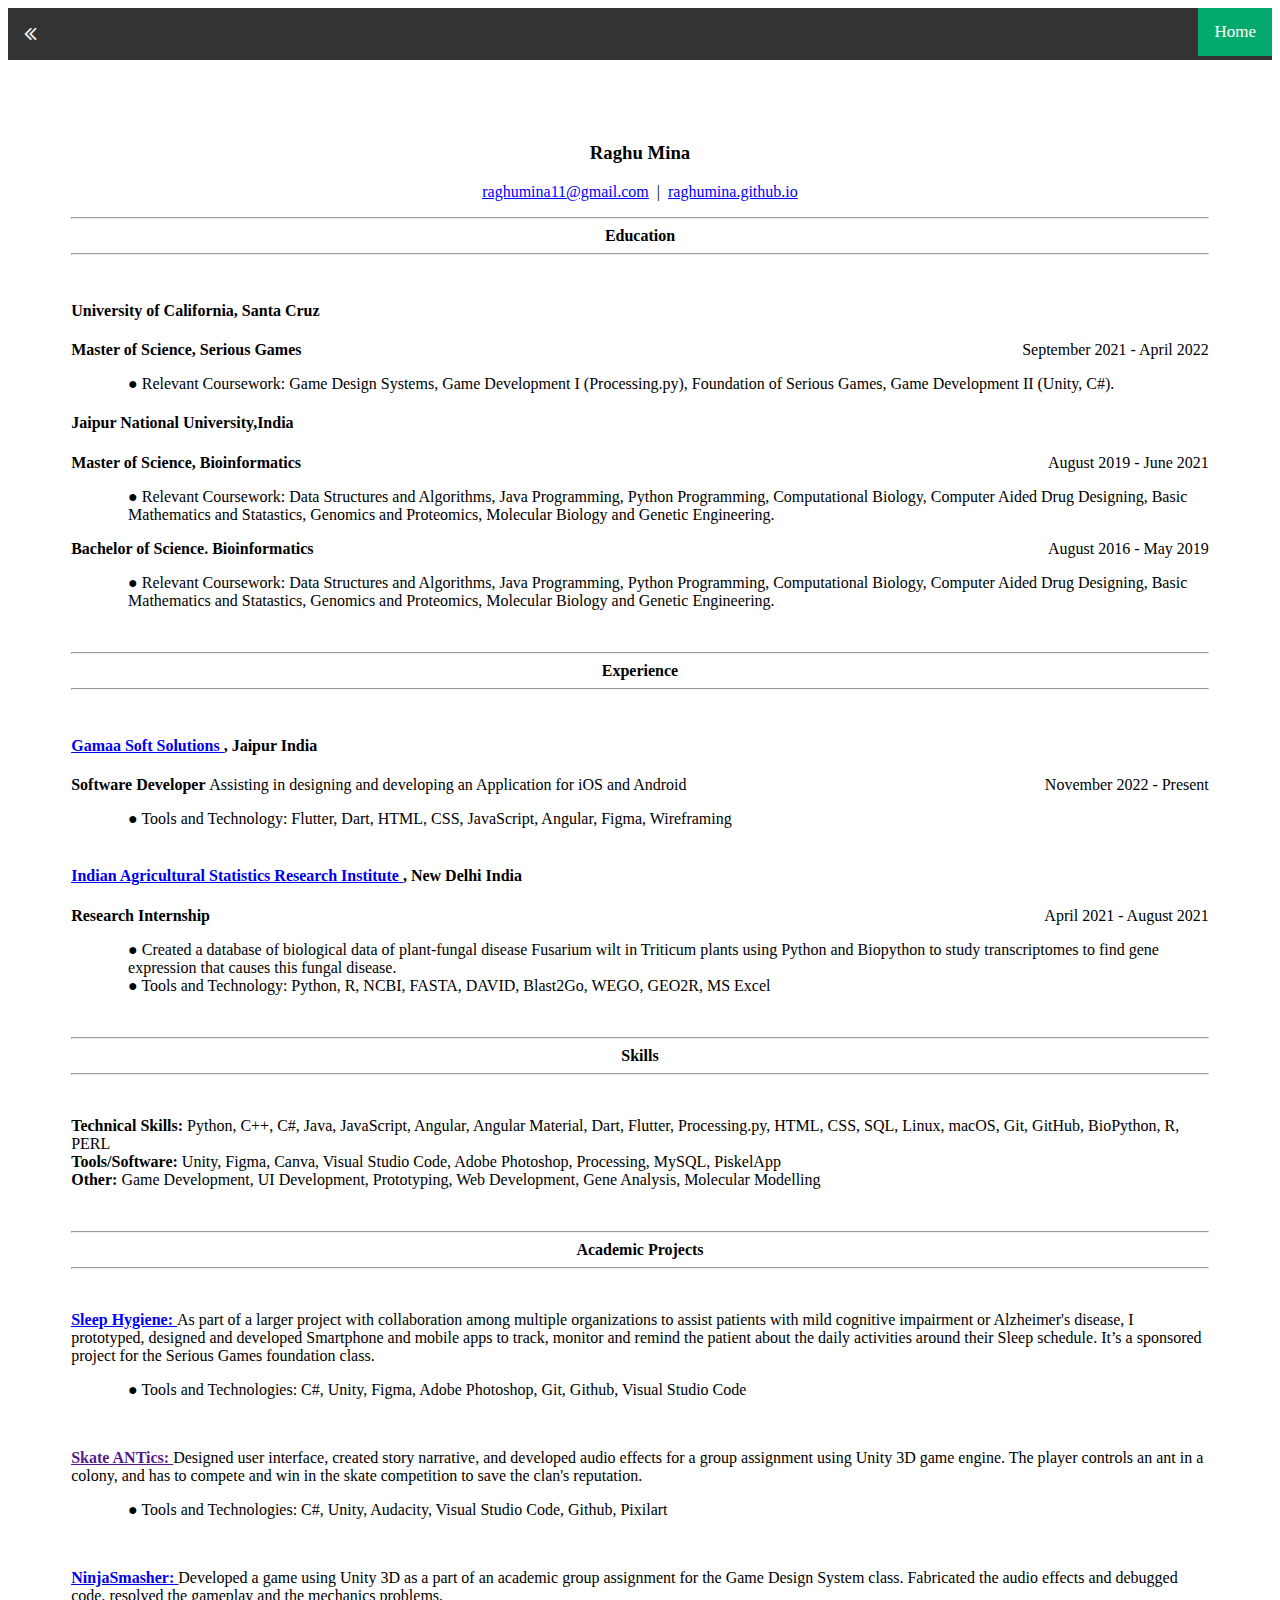
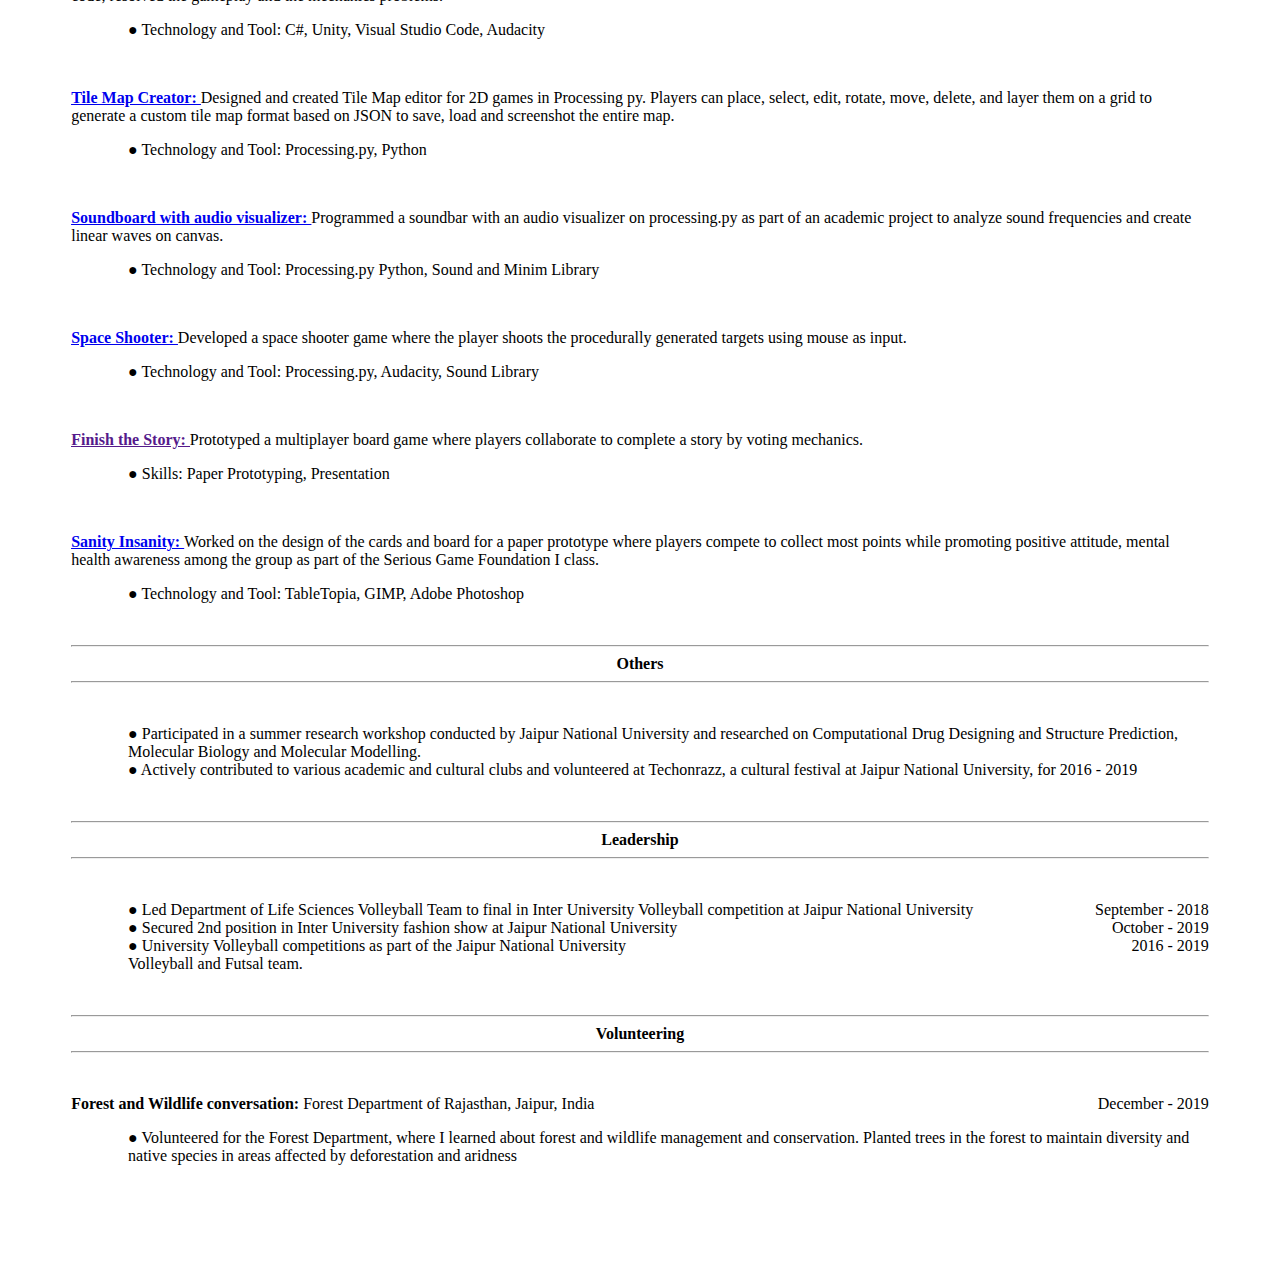
<file: resume.html>
<!DOCTYPE html>
<html>
    <title>
        Resume page
    </title>
    <head>
      <meta name="viewport" content="width=device-width, initial-scale=1">
      <meta name="viewport" content="width=device-width, initial-scale=1">
      <link rel="stylesheet" href="https://cdnjs.cloudflare.com/ajax/libs/font-awesome/4.7.0/css/font-awesome.min.css">



        <style>
          /* navigation bar*/
            .topnav {
                overflow: hidden;
                background-color: #333;
              }
              
              .topnav a {
                float: left;
                color: #f2f2f2;
                text-align: center;
                padding: 14px 16px;
                text-decoration: none;
                font-size: 17px;
              }
              
              .topnav a:hover {
                background-color: #ddd;
                color: black;
              }
              
              /* Create a right-aligned (split) link inside the navigation bar */
              .topnav a.split {
                float: right;
                background-color: #04AA6D;
                color: white;
              }
              .header{
                text-align-last: center
              }
              /* differnt sections*/
              .edu{
                text-align-last: center   
              }
             /* padding inside*/
              .inside{
                padding-left: 5%;
              }
              u{
                color:blue;
              }
              /* whole page margin */
              .margin{
                padding:5%;
              }
        </style>

    </head>
    <body >
<!--navigation bar-->
      <div class="topnav">
          <a class="active" href="index.html"><i class="fa fa-angle-double-left" style="font-size:22px"></i></a>
        
          <a href="index.html" class="split" >Home </a>
      </div>
      <div class="margin">
        <div class="header">
          
            <h3>
              <b>    Raghu Mina</b>
            </h3>
            <p>
              <a href="raghumina11@gamil.com"><u>raghumina11@gmail.com</u></a>&nbsp;&nbsp;|&nbsp;&nbsp;<a herf="raghumina.github.io"><u>raghumina.github.io</u></a>
            </p>

          </div>
<!---Education-->
      <div class="edu">
        <hr>
             <b>Education</b>
        <hr>
        <br>
      </div>
<!--UCSC-->
      <h4>
        <b>
          University of California, Santa Cruz<br>
        </b>
      </h4>
        <p>
            <b>Master of Science, Serious Games</b>
              <span style="float:right;"> 
                  September 2021 - April 2022
              </span>
      <div class="inside">
          ● Relevant Coursework: Game Design Systems, Game Development I (Processing.py), Foundation of Serious
          Games, Game Development II (Unity, C#).
      </div>
<!---JNU-->
      <h4>
          <b>Jaipur National University,India
          <br>
          </b>
      </h4>
      <p>
      <b>Master of Science, Bioinformatics </b>
        <span style="float:right;">
          August 2019 - June 2021
        </span>
      <div class="inside">
          ● Relevant Coursework: Data Structures and Algorithms, Java Programming, Python Programming,
          Computational Biology, Computer Aided Drug Designing, Basic Mathematics and Statastics, Genomics and
          Proteomics, Molecular Biology and Genetic Engineering.
    
      </div>
      </p>
      <p>
         <b>Bachelor of Science. Bioinformatics  </b>
          <span style="float:right;"> 
              August 2016 - May 2019
         </span>
      <div class="inside">
          ● Relevant Coursework: Data Structures and Algorithms, Java Programming, Python Programming,
          Computational Biology, Computer Aided Drug Designing, Basic Mathematics and Statastics, Genomics and
          Proteomics, Molecular Biology and Genetic Engineering.
    
      </div>
      </p>
      <br>
<!---Experience-->
      <div class="edu">
          <hr>
            <b>Experience</b>
          <hr>
          <br>
      </div>

      <h4>
        <b>
            <u>
              <a href="https://www.gamaasoftsolutions.com/">Gamaa Soft Solutions

              </a>
            </u>
              , Jaipur India
              <br>
        </b>
      </h4>
      <p>
        <b>Software Developer </b>  
          <span style="float:right;">
               November 2022 - Present
    
          </span>
                Assisting in designing and developing an Application for iOS and Android
      <div class="inside">
            ● Tools and Technology: Flutter, Dart, HTML, CSS, JavaScript, Angular, Figma, Wireframing
      </div>
      <br>

      <h4>
        <b>
          <u>
            <a href="https://iasri.icar.gov.in/">Indian Agricultural Statistics Research Institute

            </a>
          </u>
          , New Delhi India
          <br>
        </b>
      </h4>
     <p>
        <b>Research Internship  </b>
          <span style="float:right;"> 
              April 2021 - August 2021
          </span>
 
      <div class="inside">
            ● Created a database of biological data of plant-fungal disease Fusarium wilt in Triticum plants using Python
            and Biopython to study transcriptomes to find gene expression that causes this fungal disease.
            <br>
            ● Tools and Technology: Python, R, NCBI, FASTA, DAVID, Blast2Go, WEGO, GEO2R, MS Excel

      </div>
    </p>
    <br>

<!---Skills-->
    <div class="edu">
      <hr>
        <b>Skills</b>
      <hr>
      <br>
    </div>
      <p>
        <b> Technical Skills: </b>
            Python, C++, C#, Java, JavaScript, Angular, Angular Material, Dart, Flutter, Processing.py, HTML,
            CSS, SQL, Linux, macOS, Git, GitHub, BioPython, R, PERL<br>
        <b>Tools/Software:</b> 
            Unity, Figma, Canva, Visual Studio Code, Adobe Photoshop, Processing, MySQL, PiskelApp<br>
        <b>Other: </b>
            Game Development, UI Development, Prototyping, Web Development, Gene Analysis, Molecular Modelling<br>

      </p>
      <br>
<!---Academic Projects-->
      <div class="edu">
        <hr>
          <b>Academic Projects</b>
        <hr>
        <br>
      </div>
<!--1-->
    <p>
        <a href="https://github.com/raghumina/Academic_Projects-/blob/main/Sleep%20Hygiene%20Brainstorm.PDF%20.pdf">
          <u>
            <b>
               Sleep Hygiene: 
            </b>
          </u>
        </a> 
          As part of a larger project with collaboration among multiple organizations to assist patients with
          mild cognitive impairment or Alzheimer's disease, I prototyped, designed and developed Smartphone and mobile
          apps to track, monitor and remind the patient about the daily activities around their Sleep schedule. It’s a sponsored
          project for the Serious Games foundation class.
    <div class="inside">
        ● Tools and Technologies: C#, Unity, Figma, Adobe Photoshop, Git, Github, Visual Studio Code

    </div>
    </p>
    <br>
<!--2-->
    <p>
      <b>
        <u>
          <a href="">Skate ANTics:

          </a>
        </u>
      </b> 
        Designed user interface, created story narrative, and developed audio effects for a group
        assignment using Unity 3D game engine. The player controls an ant in a colony, and has to compete and win in the
        skate competition to save the clan's reputation.
    <div class="inside">
        ● Tools and Technologies: C#, Unity, Audacity, Visual Studio Code, Github, Pixilart
    </div>
    </p>
    <br>
<!---3-->

    <p>
      <b>
        <u>
          <a href="https://github.com/HanKan7/Game-200---Systems-">
            NinjaSmasher:
          </a>
        </u>
      </b> 
          Developed a game using Unity 3D as a part of an academic group assignment for the Game
          Design System class. Fabricated the audio effects and debugged code, resolved the gameplay and the mechanics
          problems.
    <div class="inside">
        ● Technology and Tool: C#, Unity, Visual Studio Code, Audacity
    </div>
    </p>
    <br>
<!--4-->
    <p>
      <b>
        <u>
          <a href="https://github.com/raghumina/Processing/tree/main/Tile_Map_Creator">
            Tile Map Creator:
          </a>
        </u>
      </b>  
        Designed and created Tile Map editor for 2D games in Processing py. Players can place, select,
        edit, rotate, move, delete, and layer them on a grid to generate a custom tile map format based on JSON to save, load
        and screenshot the entire map.
      <div class="inside">
          ● Technology and Tool: Processing.py, Python
      </div>
    </p>
    <br>
<!---5-->
    <p>
        <b>
          <u>
            <a href="https://github.com/raghumina/Processing/blob/main/Assignment4_Instrument/Assignment4_Instrument.pyde">
                Soundboard with audio visualizer:
              </a>
            </u>
          </b>  
          Programmed a soundbar with an audio visualizer on processing.py as part of
          an academic project to analyze sound frequencies and create linear waves on canvas.
          <div class="inside">
              ● Technology and Tool: Processing.py Python, Sound and Minim Library
          </div>
    </p>
    <br>
<!--6-->
    <p>
      <b>
        <u>
          <a href="https://github.com/raghumina/Processing/tree/main/Final_Project">
            Space Shooter:
          </a>
        </u>
      </b> 
          Developed a space shooter game where the player shoots the procedurally generated targets using
          mouse as input.
          <div class="inside">
            ● Technology and Tool: Processing.py, Audacity, Sound Library
          </div>

    </p>
    <br>
<!--7-->
    <p>
      <b>
        <u>
          <a href="">
            Finish the Story: 
          </a>
        </u>
      </b>  
        Prototyped a multiplayer board game where players collaborate to complete a story by voting
        mechanics.
      <div class="inside">
        ● Skills: Paper Prototyping, Presentation<br>
      </div>
    </p>
    <br>
<!--8-->
    <p>
      <b>
        <u>
          <a href="Sanity_Insanity.html">
            Sanity Insanity:
          </a>
        </u>
      </b>  
        Worked on the design of the cards and board for a paper prototype where players compete to
        collect most points while promoting positive attitude, mental health awareness among the group as part of the
        Serious Game Foundation I class.
          <div class="inside">
            ● Technology and Tool: TableTopia, GIMP, Adobe Photoshop
          </div>
    </p>
    <br>
<!---Others-->
      <div class="edu">
        <hr>
          <b>Others</b>
        <hr>
        <br>
      </div>
          <div class="inside">
             <p>
                ● Participated in a summer research workshop conducted by Jaipur National University and researched on
              Computational Drug Designing and Structure Prediction, Molecular Biology and Molecular Modelling.<br>
              ● Actively contributed to various academic and cultural clubs and volunteered at Techonrazz, a cultural
              festival at Jaipur National University, for 2016 - 2019
              </p>
          </div>
          <br>
<!--leadership-->
      <div class="edu">
          <hr>
           <b>Leadership</b>
          <hr>
          <br>
      </div>
          <div class="inside">
              <p> 
                ● Led Department of Life Sciences Volleyball Team to final in Inter University Volleyball competition at Jaipur
                National University
              <span style="float:right;">
                 September - 2018  
              </span>
              <br>
              ● Secured 2nd position in Inter University fashion show at Jaipur National University
                <span style="float:right;">
                    October - 2019
                </span>
                <br>
              ● University Volleyball competitions as part of the Jaipur National University 
                <span style="float:right;">
                    2016 - 2019
                </span>
                <br>
                Volleyball and Futsal team.
              </p>
          </div>
          <br>
<!-- volunteering -->
      <div class="edu">
        <hr>
          <b>Volunteering</b>
        <hr>
        <br>
      </div>
        <p>
          <b>
            Forest and Wildlife conversation:
          </b>
            Forest Department of Rajasthan, Jaipur, India
              <span style="float:right;">
                  December - 2019
              </span>
      <div class="inside">
          ● Volunteered for the Forest Department, where I learned about forest and wildlife management and
          conservation. Planted trees in the forest to maintain diversity and native species in areas affected by
          deforestation and aridness
      </div>
        </p>
        <br>
  </div>
</body>
</html>
</file>
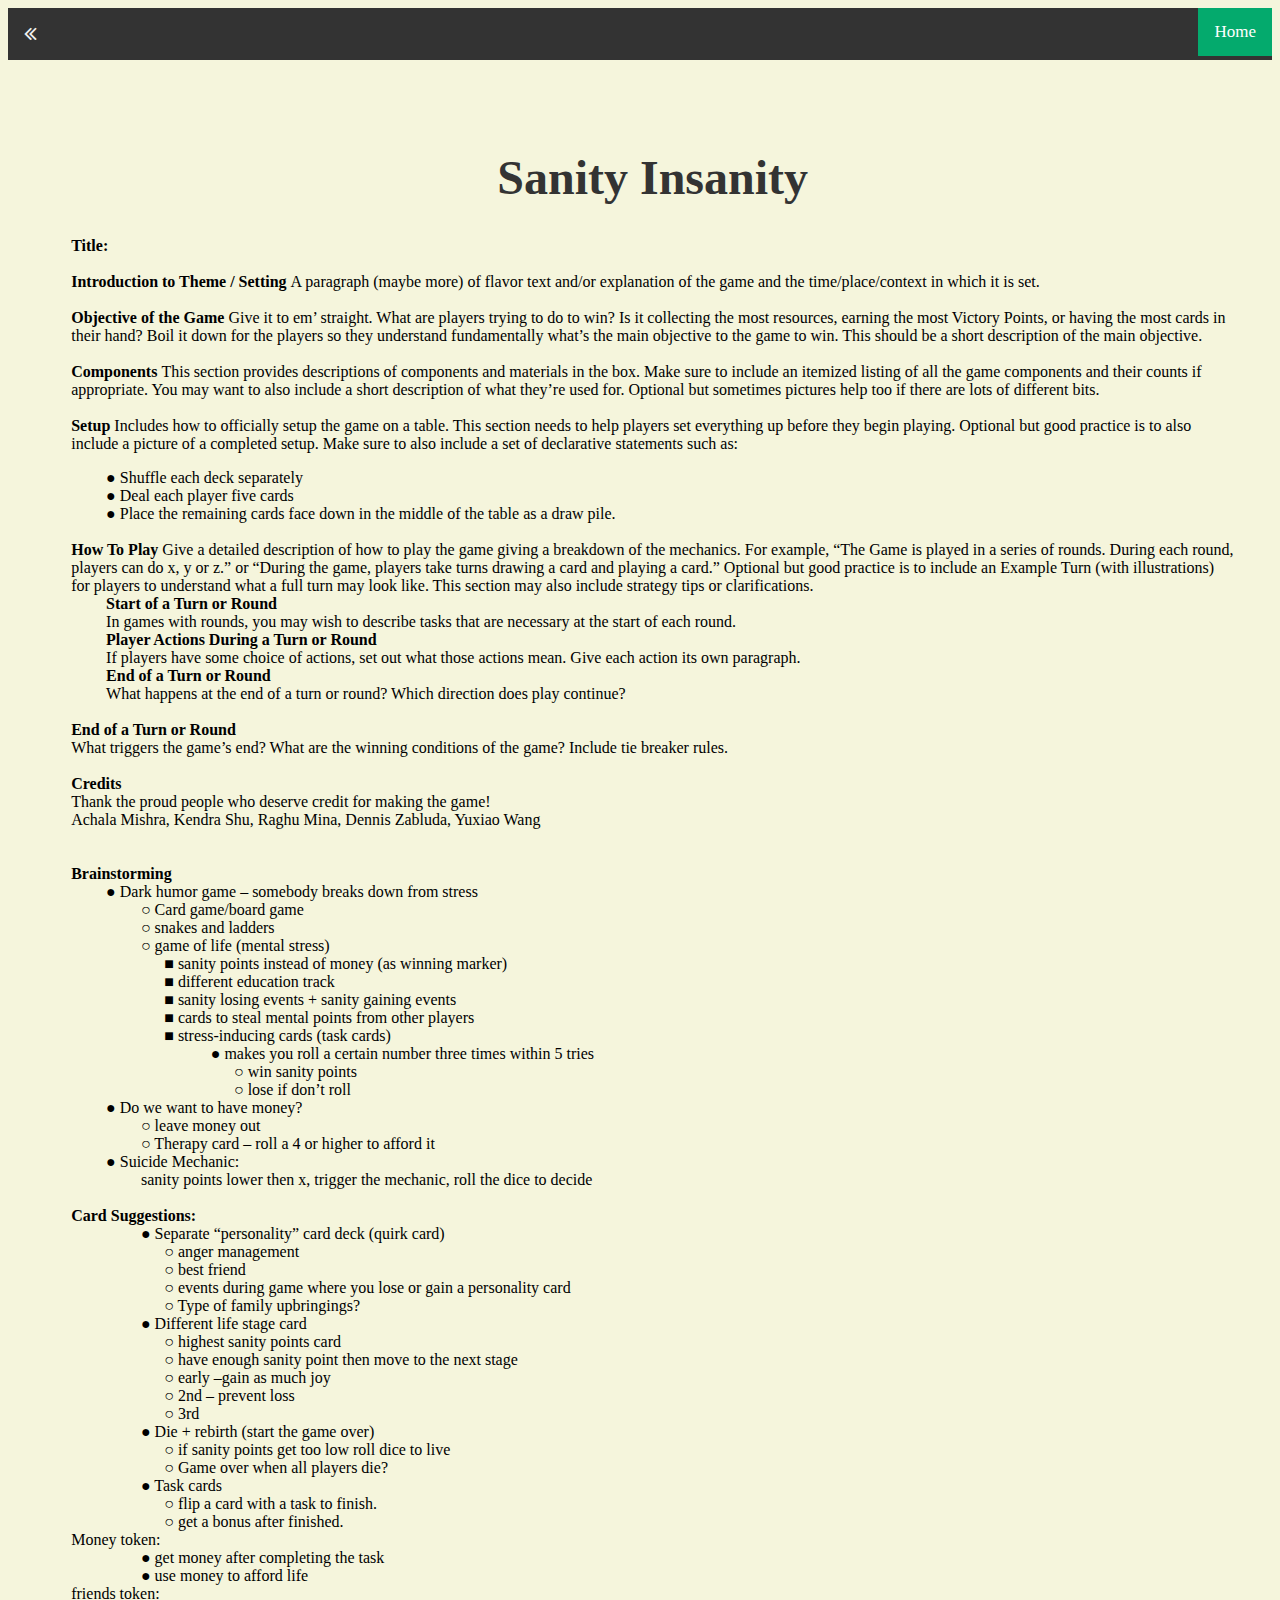
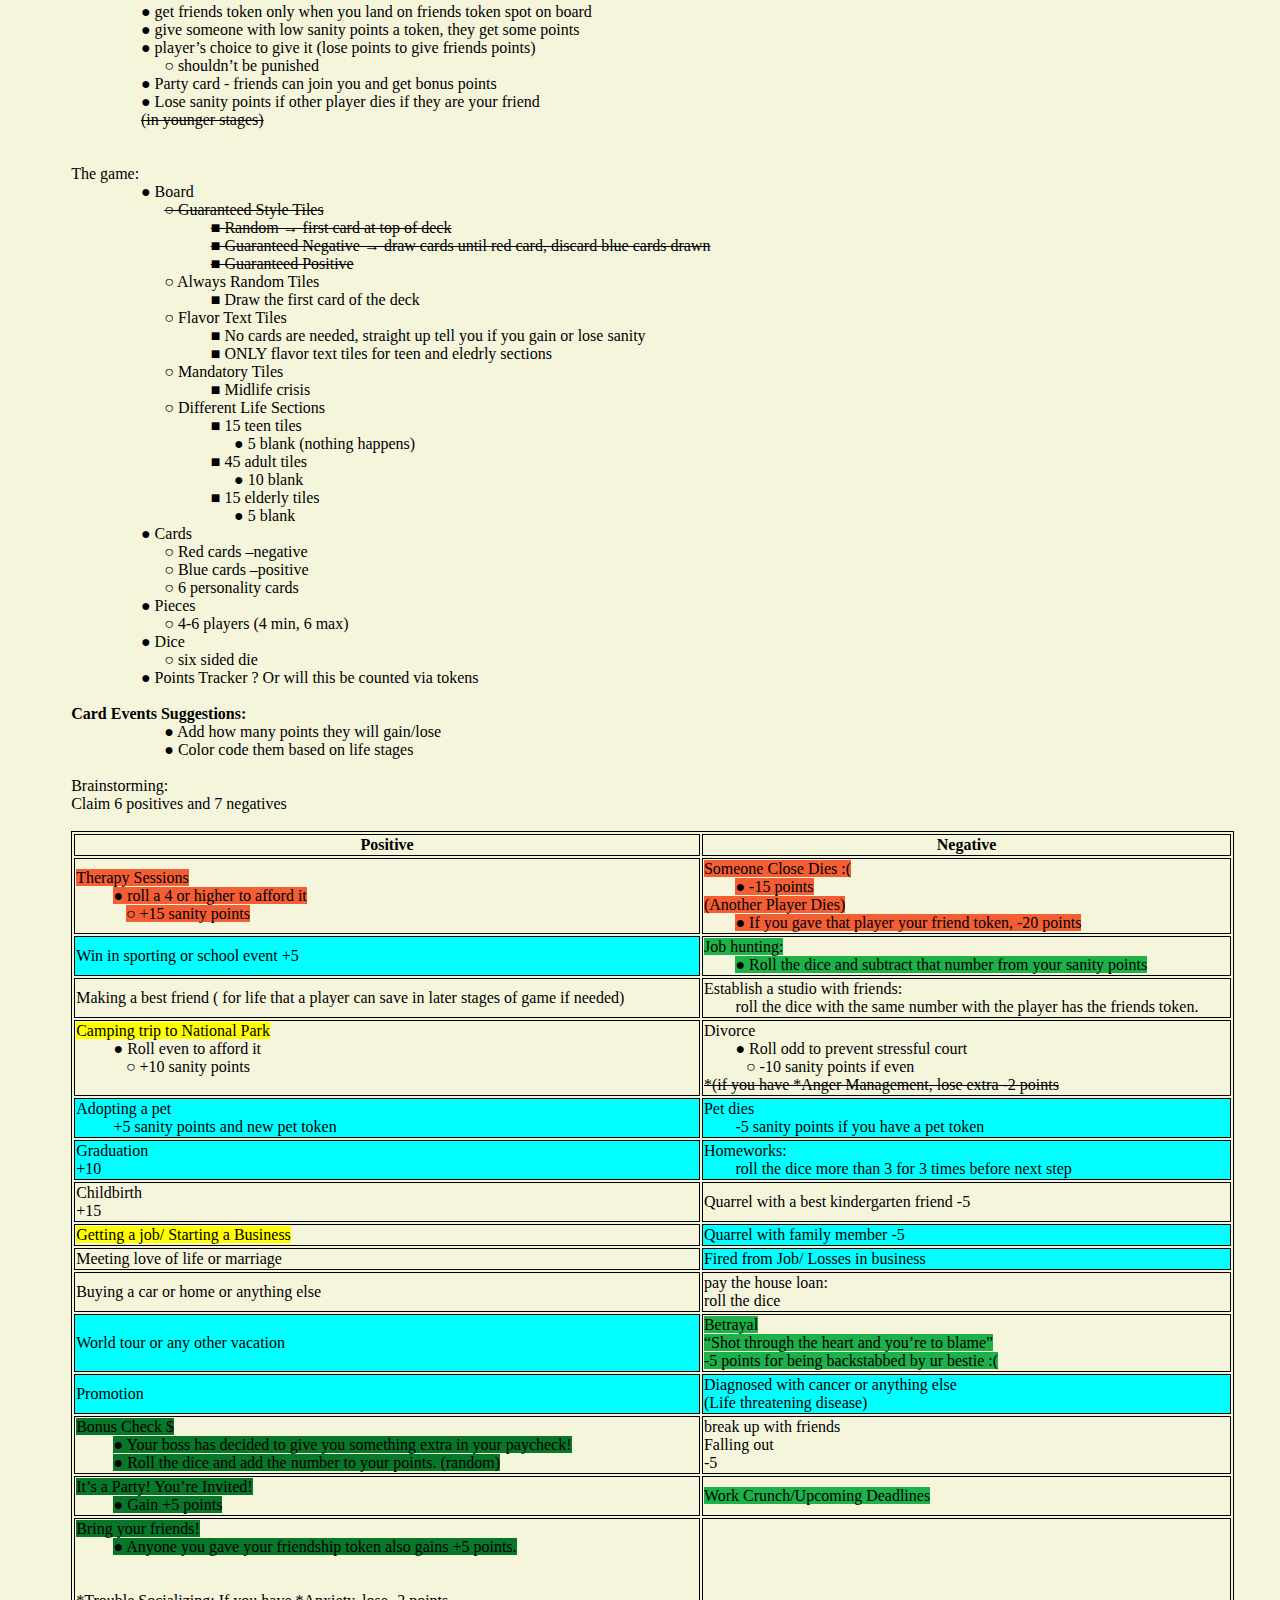
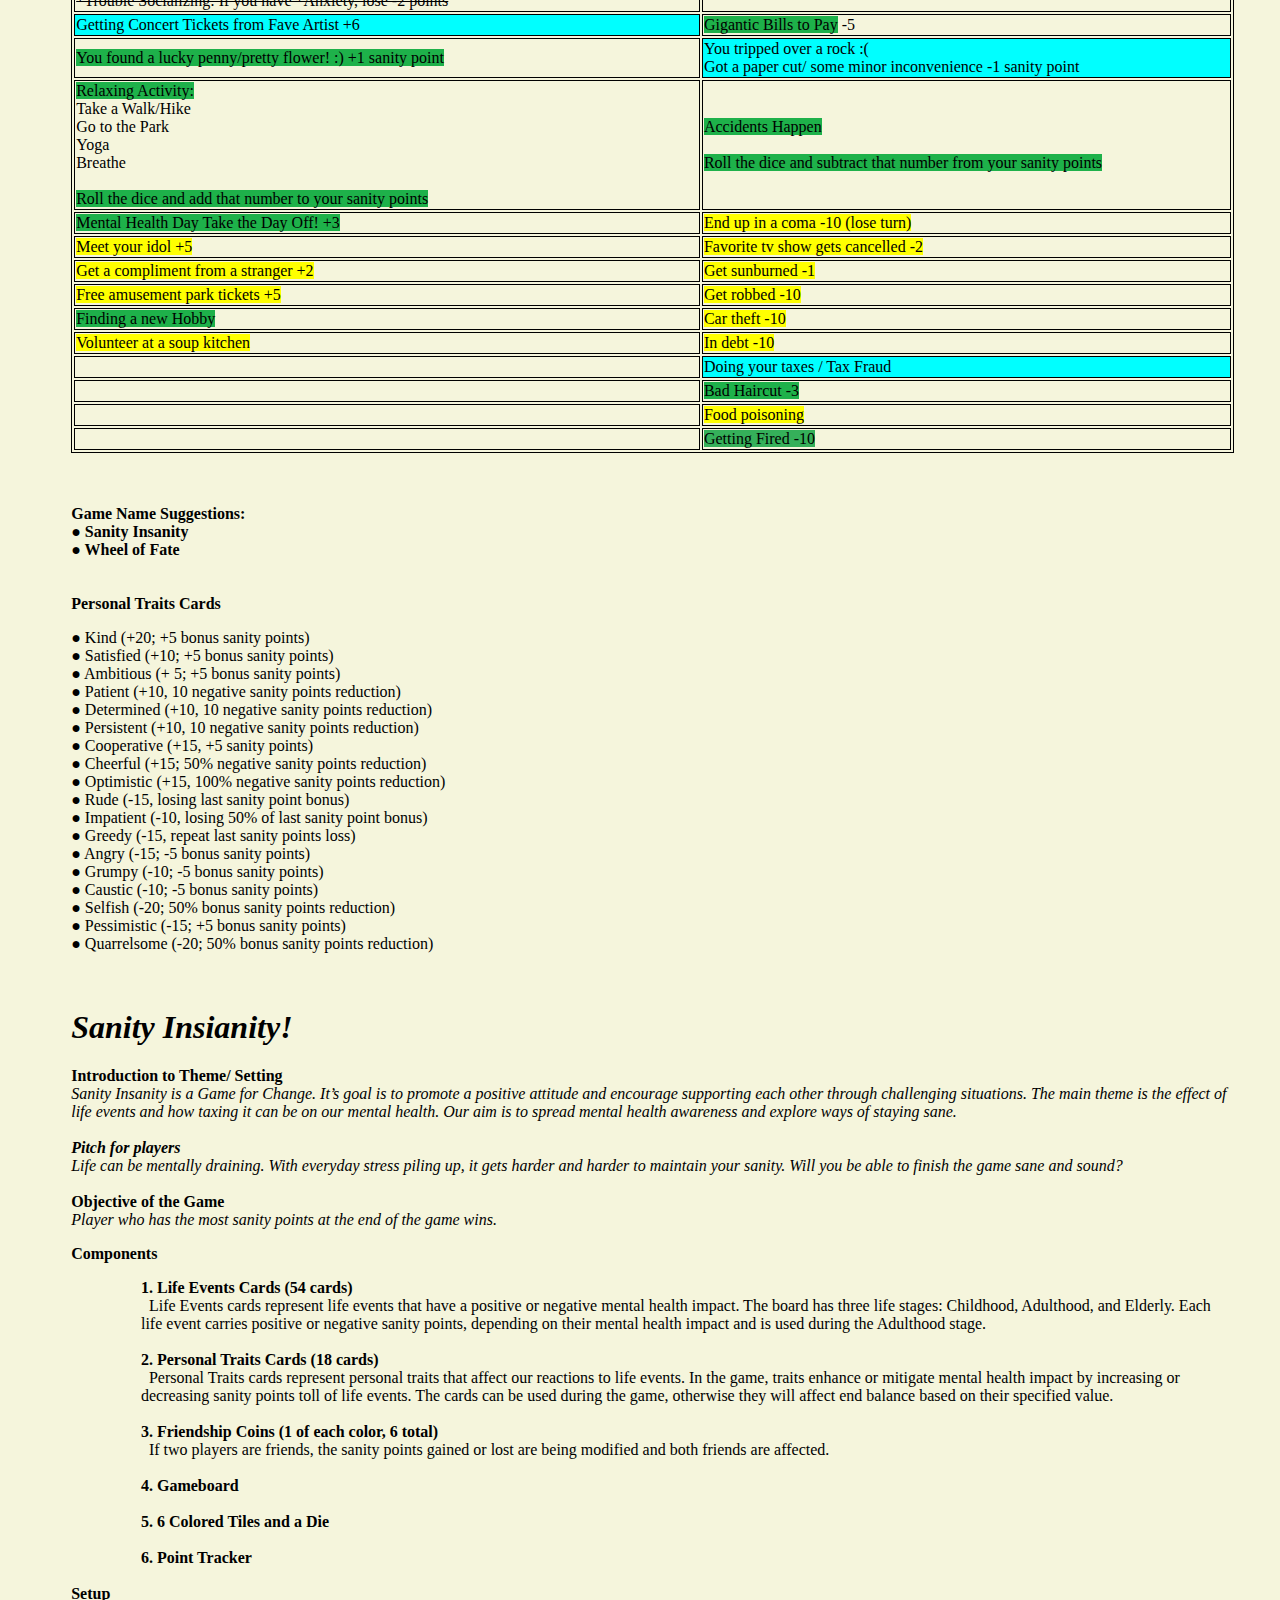
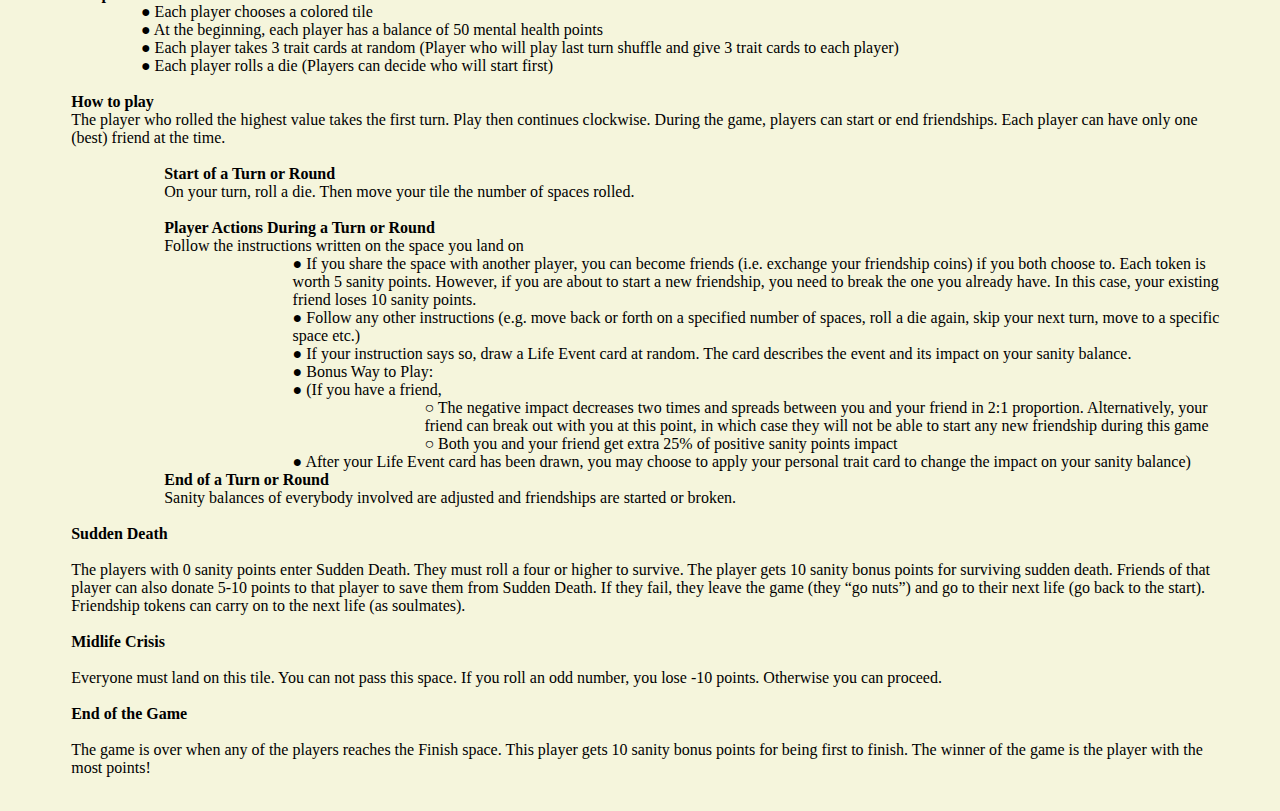
<file: Sanity_Insanity.html>
<!DOCTYPE html>
<HTML>
    <title>
        Sanity Insantiy
    </title>
    <head>
        <meta name="viewport" content="width=device-width, initial-scale=1">
<link rel="stylesheet" href="https://cdnjs.cloudflare.com/ajax/libs/font-awesome/4.7.0/css/font-awesome.min.css">
        <style>
                body{
                    background-color:beige;

                }
                .topnav {
                    overflow: hidden;
                    background-color: #333;
                  }
                  
                  .topnav a {
                    float: left;
                    color: #f2f2f2;
                    text-align: center;
                    padding: 14px 16px;
                    text-decoration: none;
                    font-size: 17px;
                  }
                  
                  .topnav a:hover {
                    background-color: #ddd;
                    color: black;
                  }
                  
                  /* Create a right-aligned (split) link inside the navigation bar */
                  .topnav a.split {
                    float: right;
                    background-color: #04AA6D;
                    color: white;
                  }
                  .heading{
                    color:#333;
                    align-items:center;
                    font-size:x-large;
                    padding-top: 5%;
                    text-align: center;
                  }
                  .inside{
                    padding-left: 3%;
                  }
            .secondinside{
                padding-left: 6%;

                  }
                  .thirdinside{
                    padding-left: 8%;
                  }
                  .fourthindside{
                    padding-left: 10%;
                  }
                  .fourth{
                    padding-left: 12%;
                  }
                  .fifth{
                    padding-left: 14%;
                  }
                  /*table */
                  table, th, td {
                    border:1px solid black;
                    
                  }
                /*margin of the whole content */
                  .margin{
                    padding-left: 5%;
                    padding-right: 3%;

                  }
                  .text{
                    text-decoration: line-through;
                  }
        </style>
    </head>
    <body>
    <!--navigation bar-->
    <div class="topnav">
        <a class="active" href="index.html"><i class="fa fa-angle-double-left" style="font-size:22px"></i></a>
        
        <a href="index.html" class="split" >Home </a>
      </div>
<!---heading -->
<div class="margin">
<div class="heading">
    <h1>
        Sanity Insanity</h1>
<h3>
    

</h3>
</div>
<!---document start with rules-->
<div class="intro">
    <p>
      <strong> Title:</strong> <br>
      <br>

    <strong>
        Introduction to Theme / Setting
    </strong>
        A paragraph (maybe more) of flavor text and/or explanation of the game and the
        time/place/context in which it is set.<br>
        <br>
    <strong>
        Objective of the Game
    </strong>

        Give it to em’ straight. What are players trying to do to win? Is it collecting the most resources,
        earning the most Victory Points, or having the most cards in their hand? Boil it down for the
        players so they understand fundamentally what’s the main objective to the game to win. This
     should be a short description of the main objective.<br>
    <br>

    <strong>
        Components
    </strong>

        This section provides descriptions of components and materials in the box. Make sure to include
        an itemized listing of all the game components and their counts if appropriate. You may want to
        also include a short description of what they’re used for. Optional but sometimes pictures help
        too if there are lots of different bits.<br>
    <br>
    <strong>
        Setup
    </strong>

    Includes how to officially setup the game on a table. This section needs to help players set
    everything up before they begin playing. Optional but good practice is to also include a picture
    of a completed setup. Make sure to also include a set of declarative statements such as:<br>
    <div class="inside">
            ● Shuffle each deck separately<br>
            ● Deal each player five cards<br>
            ● Place the remaining cards face down in the middle of the table as a draw pile.<br>
            <br>
    </div>
    <strong>
        How To Play
    </strong>

            Give a detailed description of how to play the game giving a breakdown of the mechanics. For
            example, “The Game is played in a series of rounds. During each round, players can do x, y or
            z.” or “During the game, players take turns drawing a card and playing a card.” Optional but
            good practice is to include an Example Turn (with illustrations) for players to understand what a
            full turn may look like. This section may also include strategy tips or clarifications.
<!---sub section in rule book-->
    <div class="inside">
        <b>
            Start of a Turn or Round
        </b>
        <br>
            In games with rounds, you may wish to describe tasks that are necessary at the start of
            each round.
            <br>
        <b>
            Player Actions During a Turn or Round
        </b>
        <br>
            If players have some choice of actions, set out what those actions mean. Give each
            action its own paragraph.
            <br>
        <b>
          
            End of a Turn or Round
        </b>
        <br>
            What happens at the end of a turn or round? Which direction does play continue?
        <br>
        

    </div>
    <br>
        <b>
        End of a Turn or Round
        </b>
        <br>
        What triggers the game’s end? What are the winning conditions of the game? Include tie breaker
        rules.<br>
        <br>
        <strong>
                Credits<br>
        </strong>

                Thank the proud people who deserve credit for making the game!<br>
                Achala Mishra, Kendra Shu, Raghu Mina, Dennis Zabluda, Yuxiao Wang<br>
            <br>
            <br>
        <strong>
                Brainstorming
        </strong>

    <div class=" inside">
            ● Dark humor game – somebody breaks down from stress    
            <br>
    </div>
    <div class="secondinside">
            ○ Card game/board game<br>
            ○ snakes and ladders<br>
            ○ game of life (mental stress)<br>
    </div>
        <div class="thirdinside">
                ■ sanity points instead of money (as winning marker)<br>

                ■ different education track<br>
                ■ sanity losing events + sanity gaining events<br>
                ■ cards to steal mental points from other players<br>
                ■ stress-inducing cards (task cards)<br>
        </div>
            <div class="fourth"> 
                    ● makes you roll a certain number three times within 5 tries<br>
            </div>
            <div class="fifth">
                    ○ win sanity points<br>
                    ○ lose if don’t roll<br>
            </div>
            <div class="inside">
                ● Do we want to have money?<br>
            </div>
            
                <div class="secondinside">
                        ○ leave money out<br>
                        ○ Therapy card – roll a 4 or higher to afford it<br>
                </div>
                
                <div class="inside">
                    ● Suicide Mechanic:<br>

                </div>
                <div class="secondinside">
                        sanity points lower then x, trigger the mechanic, roll the dice to decide<br>
                </div>
                <br>
                <strong>
                    Card Suggestions:
                </strong>
                <br>
                <div class="secondinside">
                    ● Separate “personality” card deck (quirk card)<br>
                </div>

                    <div class="thirdinside">
                        ○ anger management<br>
                        ○ best friend<br>
                        ○ events during game where you lose or gain a personality card<br>
                        ○ Type of family upbringings?<br>
                    </div>
                <div class="secondinside">

                        ● Different life stage card<br>

                </div>
                    <div class="thirdinside">
                        ○ highest sanity points card<br>
                        ○ have enough sanity point then move to the next stage<br>
                        ○ early –gain as much joy<br>
                        ○ 2nd – prevent loss<br>
                        ○ 3rd<br>
                    </div>
                <div class="secondinside">
                        ● Die + rebirth (start the game over)<br>
                </div>
                    <div class="thirdinside">
                        ○ if sanity points get too low roll dice to live<br>
                        ○ Game over when all players die?<br>
                    </div>
                <div class="secondinside">
                        ● Task cards<br>
                </div>
                    <div class="thirdinside">
                        ○ flip a card with a task to finish.<br>
                        ○ get a bonus after finished.<br>
                    </div>

    Money token:<br>
                <div class="secondinside">
                        ● get money after completing the task<br>
                        ● use money to afford life<br>
                </div>


    friends token:
                <div class="secondinside">
                    ● get friends token only when you land on friends token spot on board<br>
                    ● give someone with low sanity points a token, they get some points<br>
                    ● player’s choice to give it (lose points to give friends points)<br>
                </div>
                    <div class="thirdinside">

                        ○ shouldn’t be punished
                    </div>
                <div class="secondinside">
                        ● Party card - friends can join you and get bonus points<br>
                        ● Lose sanity points if other player dies if they are your friend <div class="text">(in younger stages)</div><br>
                </div>
                <br>

    The game:<br>
                <div class="secondinside">


                        ● Board<br>
                </div>
                <div class="text">
                    <div class="thirdinside">
                        ○ Guaranteed Style Tiles
                        <br>
                    </div>
                        <div class=" fourth">
                            ■ Random → first card at top of deck<br>

                            ■ Guaranteed Negative → draw cards until red card, discard blue cards
                            drawn<br>                  
                            ■ Guaranteed Positive<br>
                        </div>
                    </div>
                    <div class="thirdinside">


                            ○ Always Random Tiles<br>
                    </div>
                        <div class="fourth">
                            ■ Draw the first card of the deck<br>
                        </div>
                    <div class="thirdinside">

                            ○ Flavor Text Tiles<br>
                    </div>
                        <div class="fourth">
                                ■ No cards are needed, straight up tell you if you gain or lose sanity<br>
                                ■ ONLY flavor text tiles for teen and eledrly sections<br>
                        </div>
                    <div class="thirdinside">
                            ○ Mandatory Tiles<br>
                    </div>
                        <div class="fourth">
                                ■ Midlife crisis<br>
                        </div>
                    <div class="thirdinside">
                            ○ Different Life Sections<br>
                    </div>
                        <div class="fourth">
                            ■ 15 teen tiles<br>
                        </div>
                            <div class="fifth">

                                 ● 5 blank (nothing happens)<br>
                         </div>
                        <div class="fourth ">
                             ■ 45 adult tiles<br>
                        </div>
                            <div class="fifth">
                                ● 10 blank<br>
                            </div>
                        <div class="fourth">
                            ■ 15 elderly tiles<br>
                        </div>
                        <div class="fifth">
                                ● 5 blank<br>
                        </div>
                <div class="secondinside">
                        ● Cards<br>
                </div>
                    <div class="thirdinside">
                        ○ Red cards –negative<br>
                        ○ Blue cards –positive<br>
                        ○ 6 personality cards<br>
                    </div>
                <div class="secondinside">
                        ● Pieces<br>
                </div>
                    <div class="thirdinside">
                            ○ 4-6 players (4 min, 6 max)<br>
                    </div>
                <div class=" secondinside">
                    ● Dice<br>
                </div>
                    <div class="thirdinside">
                        ○ six sided die<br>
                    </div>
                <div class="secondinside">
                        ● Points Tracker ? Or will this be counted via tokens<br>
                </div>
                <br>  
    <strong> 
        Card Events Suggestions:<br>
    </strong>
                    <div class=" thirdinside">
                        ● Add how many points they will gain/lose<br>
                        ● Color code them based on life stages<br>
                    </div><br>

    Brainstorming:<br>
    Claim 6 positives and 7 negatives<br>
   <br>

<!---table -->

    <table style="width:100%" >
    <tr>
      <th><strong>Positive</strong></th>
      <th><strong>
        Negative
      </strong></th>
      
    </tr>
<!----->
    <tr>
        
      <td><span style="background-color:#f45e35">Therapy Sessions</span>   
        <div class="secondinside"><span style="background-color:#f45e35">
        ● roll a 4 or higher to afford it</span>
        <br>
        </div>
        <div class="thirdinside"><span style="background-color:#f45e35">
        ○ +15 sanity points<br></span>
        </div>
        </td>
      <td><span style="background-color:#f45e35">Someone Close Dies :(</span><br>
        <div class="secondinside">    
            <span style="background-color:#f45e35">  ● -15 points</span><br>
        </div>
        <span style="background-color:#f45e35">    (Another Player Dies)</span><br>
        <div class="secondinside">
            <span style="background-color:#f45e35">
            ● If you gave that player your friend
                token, -20 points</span>
        </div>
        </td>
    </span>
     </tr>
<!----->
    <tr>
      <td bgcolor="cyan">
        Win in sporting or school event
        +5
      </td>
      <td><span style="background-color:#1eb14a">Job hunting:</span><br>
        <div class="secondinside">
            <span style="background-color:#1eb14a">   ● Roll the dice and subtract that number
            from your sanity points</span>
        </div>
      </td>
    </tr>
<!----->
    <tr>
        <td>
            Making a best friend ( for life that a player
            can save in later stages of game if
            needed)<br>
            
        </td>
        <td>Establish a studio with friends:<br>
          <div class="secondinside">
            roll the dice with the same number with
            the player has the friends token.
          </div>
        </td>
      </tr>

<!----->
      <tr>
        <td>
            <mark>
            Camping trip to National Park<br></mark>
            <div class="secondinside"> 
                ● Roll even to afford it <br> 
            </div>
                <div class="thirdinside">
                    ○ +10 sanity points <br> 
                </div>
        <br>   
        </td>
        <td>  Divorce<br>
          <div class="secondinside">
            ● Roll odd to prevent stressful court
          </div>
            <div class="thirdinside">
                ○ -10 sanity points if even
            </div>
            <div class="text">
             *(if you have *Anger Management, lose extra
                    -2 points
                </div>
        </td>
      </tr>
<!----->



<tr>
    <td bgcolor="cyan">
        Adopting a pet<br>
        <div class="secondinside"> 
            +5 sanity points and new pet token<br> 
        </div> 
    </td>
    <td bgcolor="cyan"> Pet dies
        <br>
      <div class="secondinside">
        -5 sanity points if you have a pet token
      </div>
    </td>
  </tr>
<!------>
<tr>
    <td bgcolor="cyan">
        Graduation<br>
        +10
        <br>
       
    </td>
    <td bgcolor="cyan"> Homeworks:
        
        <br>
      <div class="secondinside">
        roll the dice more than 3 for 3 times
        before next step
      </div>
    </td>
  </tr>
  <!----->

  <tr>
    <td>
        Childbirth<br>
            +15
        <br>
    </td>
    <td>Quarrel with a best kindergarten friend
        -5
        <br>
    </td>
  </tr>
<!----->
<tr>
    <td>
        <mark>
        Getting a job/ Starting a Business </mark>
        <br>
    </td>
    <td bgcolor="cyan">Quarrel with family member
        -5
        
        <br>
    </td>
  </tr>
<!----->
<tr>
    <td>
        Meeting love of life or marriage  
        <br>
    </td>
    <td bgcolor="cyan">Fired from Job/ Losses in business
        
        <br>
    </td>
  </tr>
  <!---->
  <tr>
    <td>
        Buying a car or home or anything else  
        <br>
    </td>
    <td>pay the house loan:<br>
        roll the dice
        
        <br>
    </td>
  </tr>
<!----->
<tr>
    <td bgcolor="cyan">
        World tour or any other vacation 
        <br>
    </td>
    <td><span style="background-color:#1eb14a">Betrayal<br>
        “Shot through the heart and you’re to
        blame”<br>
        -5 points for being backstabbed by ur
        bestie :(</span><br>
    </td>
  </tr>
<!----->
<tr>
    <td bgcolor="cyan">
        Promotion 
        <br>
    </td>
    <td bgcolor="cyan">Diagnosed with cancer or anything else<br>
        (Life threatening disease)
    </td>
  </tr>
<!----->
<tr>
    <td><span style="background-color:#087729">
        Bonus Check $ <br></span>
        <div class="secondinside">
            <span style="background-color:#087729">     ● Your boss has decided to give you
                    something extra in your paycheck!<br>
                ● Roll the dice and add the number to
                    your points. (random)<br></span>
        </div>       
    </td>
    <td>break up with friends<br>
        Falling out<br>
        -5 
    </td>
  </tr>
  <!---->
  <tr>
    <td><span style="background-color:#087729">
        It’s a Party! You’re Invited!
<br></span>
        <div class="secondinside"><span style="background-color:#087729">
            ● Gain +5 points </span>
        </div>       
    </td>
    <td><span style="background-color:#1eb14a">
        Work Crunch/Upcoming Deadlines<br></span>
    </td>
  </tr>
<!---->
<tr>
    <td><span style="background-color:#087729">
        Bring your friends!</span>
        <br>
        <div class="secondinside"><span style="background-color:#087729">
            ● Anyone you gave your friendship
            token also gains +5 points.</span>
        </div>  
        <br>
        <br>
        <div class="text">
        *Trouble Socializing:
        If you have *Anxiety, lose -2 points
    </div>    

    </td>
    <td>
    <br>
    </td>
  </tr>
  <!----->
  <tr>
    <td bgcolor="cyan">
        Getting Concert Tickets from Fave Artist
        +6
        <br>
    </td>
    <td>
        <span style="background-color:#1eb14a">   Gigantic Bills to Pay</span>
        -5
    <br>
    </td>
  </tr>
  <!---->
<tr>
    <td><span style="background-color:#1eb14a">
        You found a lucky penny/pretty flower! :)
        +1 sanity point</span>
<br>
        
</div>       
    </td>
    <td bgcolor="cyan">You tripped over a rock :(
        
        <br>
        Got a paper cut/ some minor inconvenience
        -1 sanity point
    </td>
  </tr> 
  <!----->
  <tr>
    <td>
        <span style="background-color:#1eb14a">    Relaxing Activity:<br></span>
        Take a Walk/Hike<br>
        Go to the Park<br>
        Yoga<br>
        Breathe<br>
        <br><span style="background-color:#1eb14a">
        Roll the dice and add that number to your
        sanity points</span>
        <br>
        
    </td>
    <td><span style="background-color:#1eb14a">
        Accidents Happen
        <br>
        <br>
        Roll the dice and subtract that number
        from your sanity points</span>
    </td>
  </tr> 
  <!----->
  <tr>
    <td><span style="background-color:#1eb14a">
        Mental Health Day
        Take the Day Off!
        +3</span>
        <br>
    </td>
    <td>
<mark>
        End up in a coma -10
        (lose turn)</mark>
    </td>
  </tr> 
<!----->
<tr>
    <td>
        <mark>
        Meet your idol +5 </mark>
        <br>
    </td>
    <td><mark>
        Favorite tv show gets cancelled -2
    </mark>
    </td>
  </tr> 

<!----->
<tr>
    <td><mark>
        Get a compliment from a stranger +2</mark>
        <br>
    </td>
    <td>
        <mark>
        Get sunburned -1
    </mark>
    </td>
  </tr> 

<!----->
<tr>
    <td>
        <mark>
        Free amusement park tickets +5
        <br></mark>
    </td>
    <td>
        <mark>
        Get robbed -10
    </mark>
    </td>
</tr> 

<!----->
<tr>
    <td><span style="background-color:#1eb14a">
        Finding a new Hobby </span>
        <br>
    </td>
    <td><mark> 
        Car theft -10    </mark>    
    </td>
</tr> 
<!----->
<tr>
    <td><mark>
        Volunteer at a soup kitchen </mark>
        <br>
    </td>
    <td><mark>
        In debt -10   </mark>    
    </td>
  </tr> 
<!---->
<tr>
    <td>
       
        <br>
    </td>
    <td bgcolor="cyan">
        Doing your taxes / Tax Fraud
      
    </td>
  </tr> 
<!----->
<tr>
    <td>
        
        <br>
    </td>
    <td><span style="background-color:#1eb14a">
        Bad Haircut -3</span>
      
    </td>
  </tr> 
<!----->
<tr>
    <td>
        
        <br>
    </td>
    <td><mark>
        Food poisoning</mark>
      
    </td>
  </tr> 
  <!----->
<tr>
    <td>
        
        <br>
    </td>
    <td><span style="background-color:#35b05a">
        Getting Fired -10</span>

      
    </td>
  </tr> 

  </table>
  <br>
  <br>
<p>
    <b>
    Game Name Suggestions:<br>
● Sanity Insanity<br>
● Wheel of Fate<br>
</b>

<br>
<br>
<b>
Personal Traits Cards</b><br>
<div class="  ">
● Kind (+20; +5 bonus sanity points)<br>
● Satisfied (+10; +5 bonus sanity points)<br>
● Ambitious (+ 5; +5 bonus sanity points)<br>
● Patient (+10, 10 negative sanity points reduction)<br>
● Determined (+10, 10 negative sanity points reduction)<br>
● Persistent (+10, 10 negative sanity points reduction)<br>
● Cooperative (+15, +5 sanity points)<br>
● Cheerful (+15; 50% negative sanity points reduction)<br>
● Optimistic (+15, 100% negative sanity points reduction)<br>
● Rude (-15, losing last sanity point bonus)<br>
● Impatient (-10, losing 50% of last sanity point bonus)<br>
● Greedy (-15, repeat last sanity points loss)<br>
● Angry (-15; -5 bonus sanity points)<br>
● Grumpy (-10; -5 bonus sanity points)<br>
● Caustic (-10; -5 bonus sanity points)<br>
● Selfish (-20; 50% bonus sanity points reduction)<br>
● Pessimistic (-15; +5 bonus sanity points)<br>
● Quarrelsome (-20; 50% bonus sanity points reduction)<br>
</div>
</p>
<br>

<!--last page -->
<h1>
    <i>
        Sanity Insianity!
    </i>
</h1>

<p>
    <b> Introduction to Theme/ Setting</b><br>
    <i>
        Sanity Insanity is a Game for Change. It’s goal is to promote a positive attitude and encourage
        supporting each other through challenging situations. The main theme is the effect of life events
        and how taxing it can be on our mental health. Our aim is to spread mental health awareness
        and explore ways of staying sane.
         <br>
         <br>
         <b>
            Pitch for players
            <br>
  
         </b>
         Life can be mentally draining. With everyday stress piling up, it gets harder and harder to
maintain your sanity. Will you be able to finish the game sane and sound?<br>

    </i>
    <br>
    <b>
        Objective of the Game
<br>
    </b>
    <i>
        Player who has the most sanity points at the end of the game wins.<br>
    </i>
</p>
<p>
    <b>Components</b><br>
    <div class="secondinside">
    <b>    1. Life Events Cards (54 cards)<br></b>
    &nbsp;&nbsp;Life Events cards represent life events that have a positive or negative mental health
impact. The board has three life stages: Childhood, Adulthood, and Elderly. Each life
event carries positive or negative sanity points, depending on their mental health impact
and is used during the Adulthood stage.<br>  <br>
<b>2. Personal Traits Cards (18 cards)<br>
    </b>
    &nbsp;&nbsp;Personal Traits cards represent personal traits that affect our reactions to life events. In
the game, traits enhance or mitigate mental health impact by increasing or decreasing
sanity points toll of life events. The cards can be used during the game, otherwise they
will affect end balance based on their specified value.<br>  <br>
<b>
3. Friendship Coins (1 of each color, 6 total)<br></b>
&nbsp;&nbsp;If two players are friends, the sanity points gained or lost are being modified and both
friends are affected.<br>  <br>
<b>
4. Gameboard<br>  <br>

5. 6 Colored Tiles and a Die<br>  <br>
6. Point Tracker<br></b>  <br>

    </div>
<b>
    Setup<br>

</b>
<div class="secondinside">
    ● Each player chooses a colored tile<br>
● At the beginning, each player has a balance of 50 mental health points<br>
● Each player takes 3 trait cards at random (Player who will play last turn shuffle and give
3 trait cards to each player)<br>
● Each player rolls a die (Players can decide who will start first)<br>
</div>  <br>
<b>
    How to play<br></b>
    The player who rolled the highest value takes the first turn. Play then continues clockwise.
During the game, players can start or end friendships. Each player can have only one (best)
friend at the time.<br>  <br>
<div class="thirdinside">
    <b>Start of a Turn or Round</b><br>
    On your turn, roll a die. Then move your tile the number of spaces rolled.
<br>
<br>

<b>
    Player Actions During a Turn or Round<br>

</b>
Follow the instructions written on the space you land on<br>
<div class="fourth ">
    ● If you share the space with another player, you can become friends (i.e. exchange
    your friendship coins) if you both choose to. Each token is worth 5 sanity points.
    However, if you are about to start a new friendship, you need to break the one you
    already have. In this case, your existing friend loses 10 sanity points.<br>
    ● Follow any other instructions (e.g. move back or forth on a specified number of
    spaces, roll a die again, skip your next turn, move to a specific space etc.)<br>
    ● If your instruction says so, draw a Life Event card at random. The card describes
    the event and its impact on your sanity balance.<br>
    ● Bonus Way to Play:<br>
    ● (If you have a friend,<br>
    <div class=" fifth ">
        ○ The negative impact decreases two times and spreads between you and
your friend in 2:1 proportion. Alternatively, your friend can break out with
you at this point, in which case they will not be able to start any new
friendship during this game<br>
○ Both you and your friend get extra 25% of positive sanity points impact<br>

    </div>
    ● After your Life Event card has been drawn, you may choose to apply your
personal trait card to change the impact on your sanity balance)<br>

</div>

<b>End of a Turn or Round<br>
</b>
Sanity balances of everybody involved are adjusted and friendships are started or broken.
<br>  <br>
</div>
<b>
    Sudden Death<br>   <br>
</b>
The players with 0 sanity points enter Sudden Death. They must roll a four or higher to survive.
The player gets 10 sanity bonus points for surviving sudden death. Friends of that player can also
donate 5-10 points to that player to save them from Sudden Death. If they fail, they leave the
game (they “go nuts”) and go to their next life (go back to the start). Friendship tokens can carry
on to the next life (as soulmates).<br>
<br>
<b>Midlife Crisis</b><br>  <br>
Everyone must land on this tile. You can not pass this space. If you roll an odd number, you lose
-10 points. Otherwise you can proceed.<br>
<br>
<b>End of the Game</b><br>  <br>
The game is over when any of the players reaches the Finish space. This player gets 10 sanity
bonus points for being first to finish. The winner of the game is the player with the most points!
<br>
<br>


</p>




</div>








    </body>
</HTML>
</file>
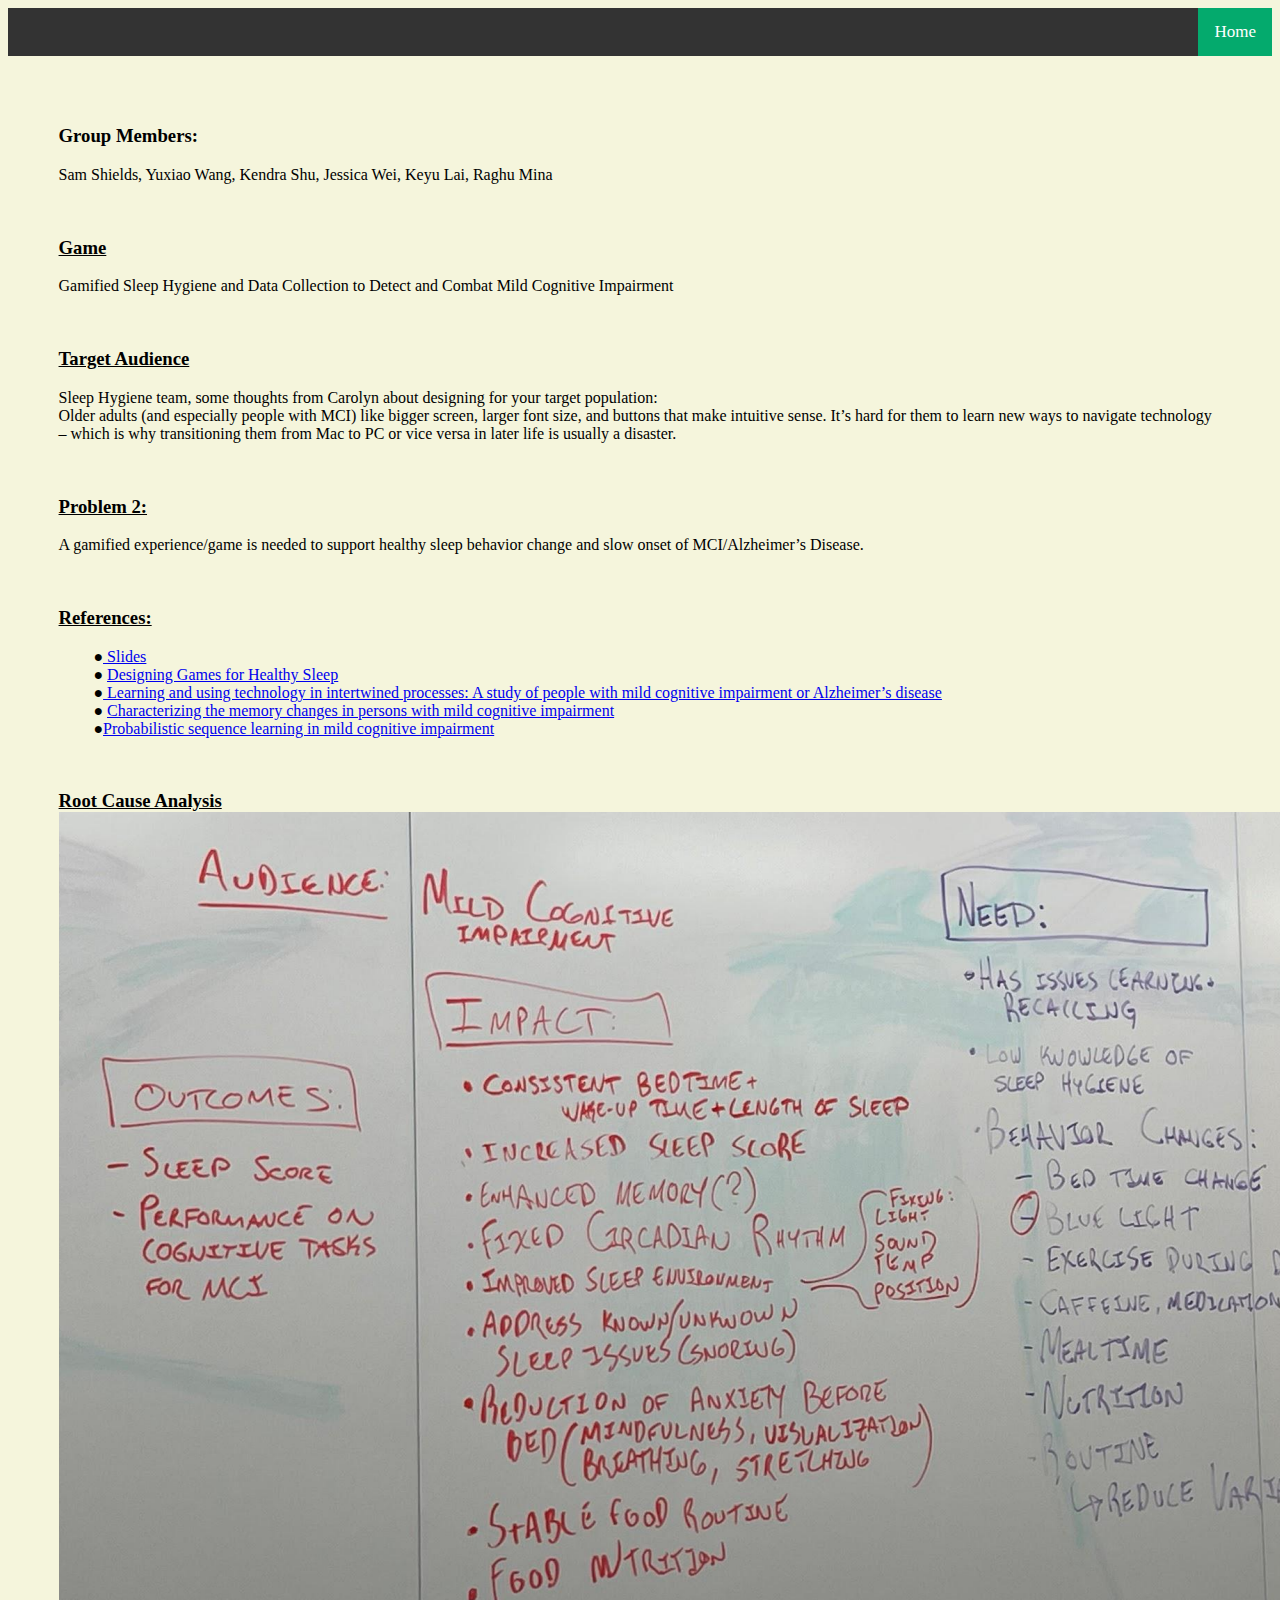
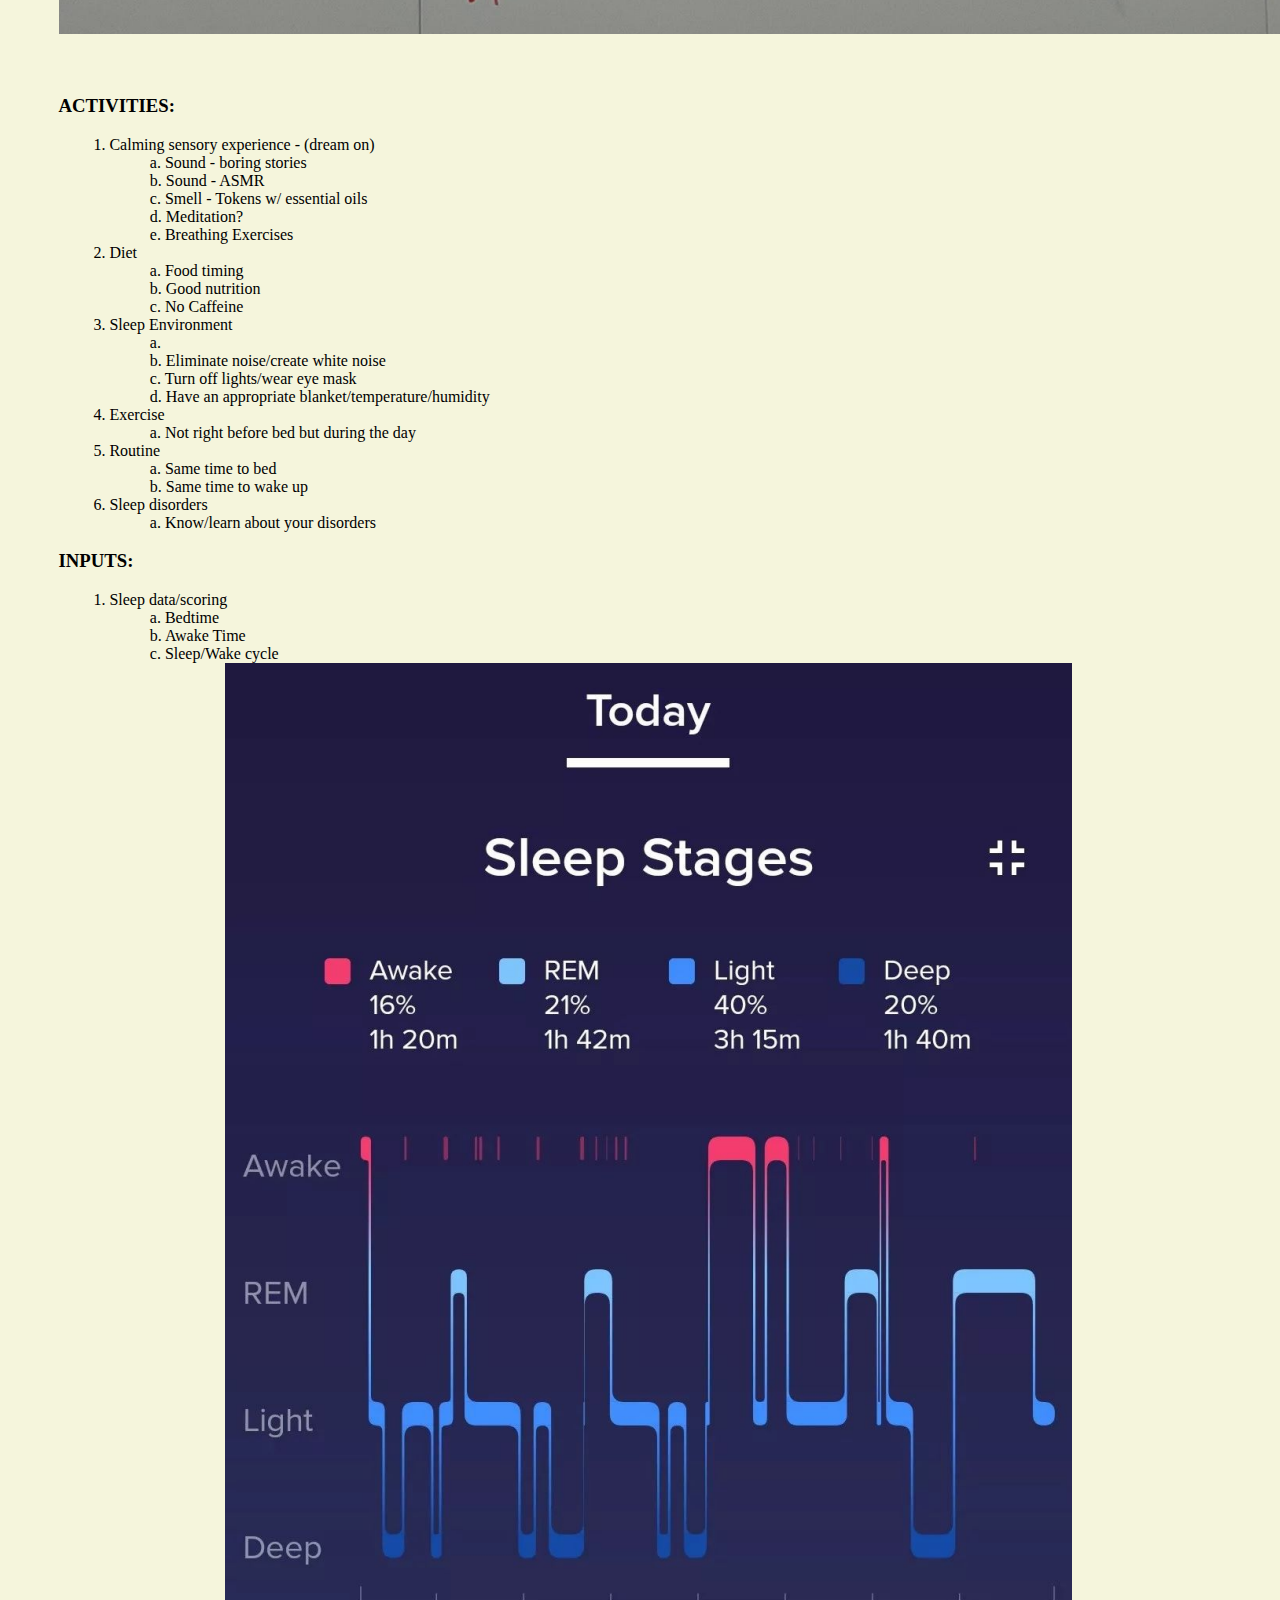
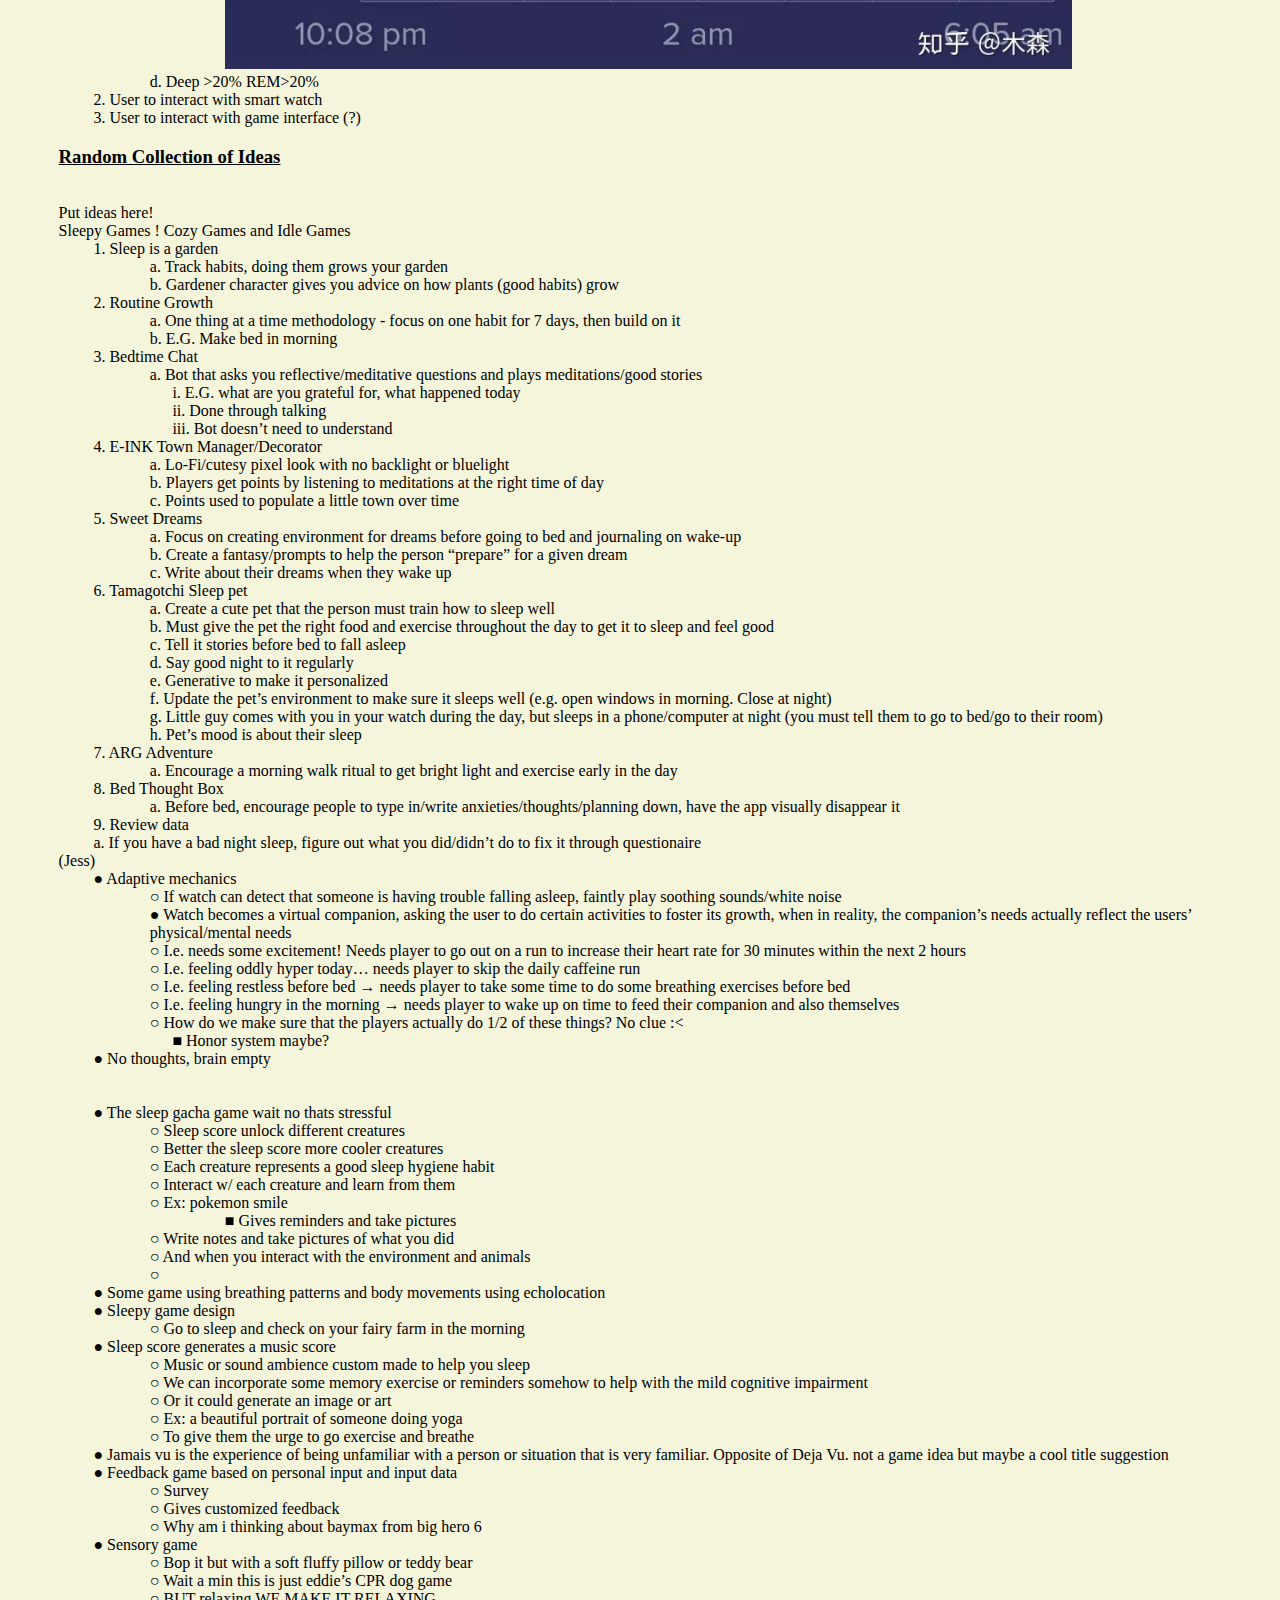
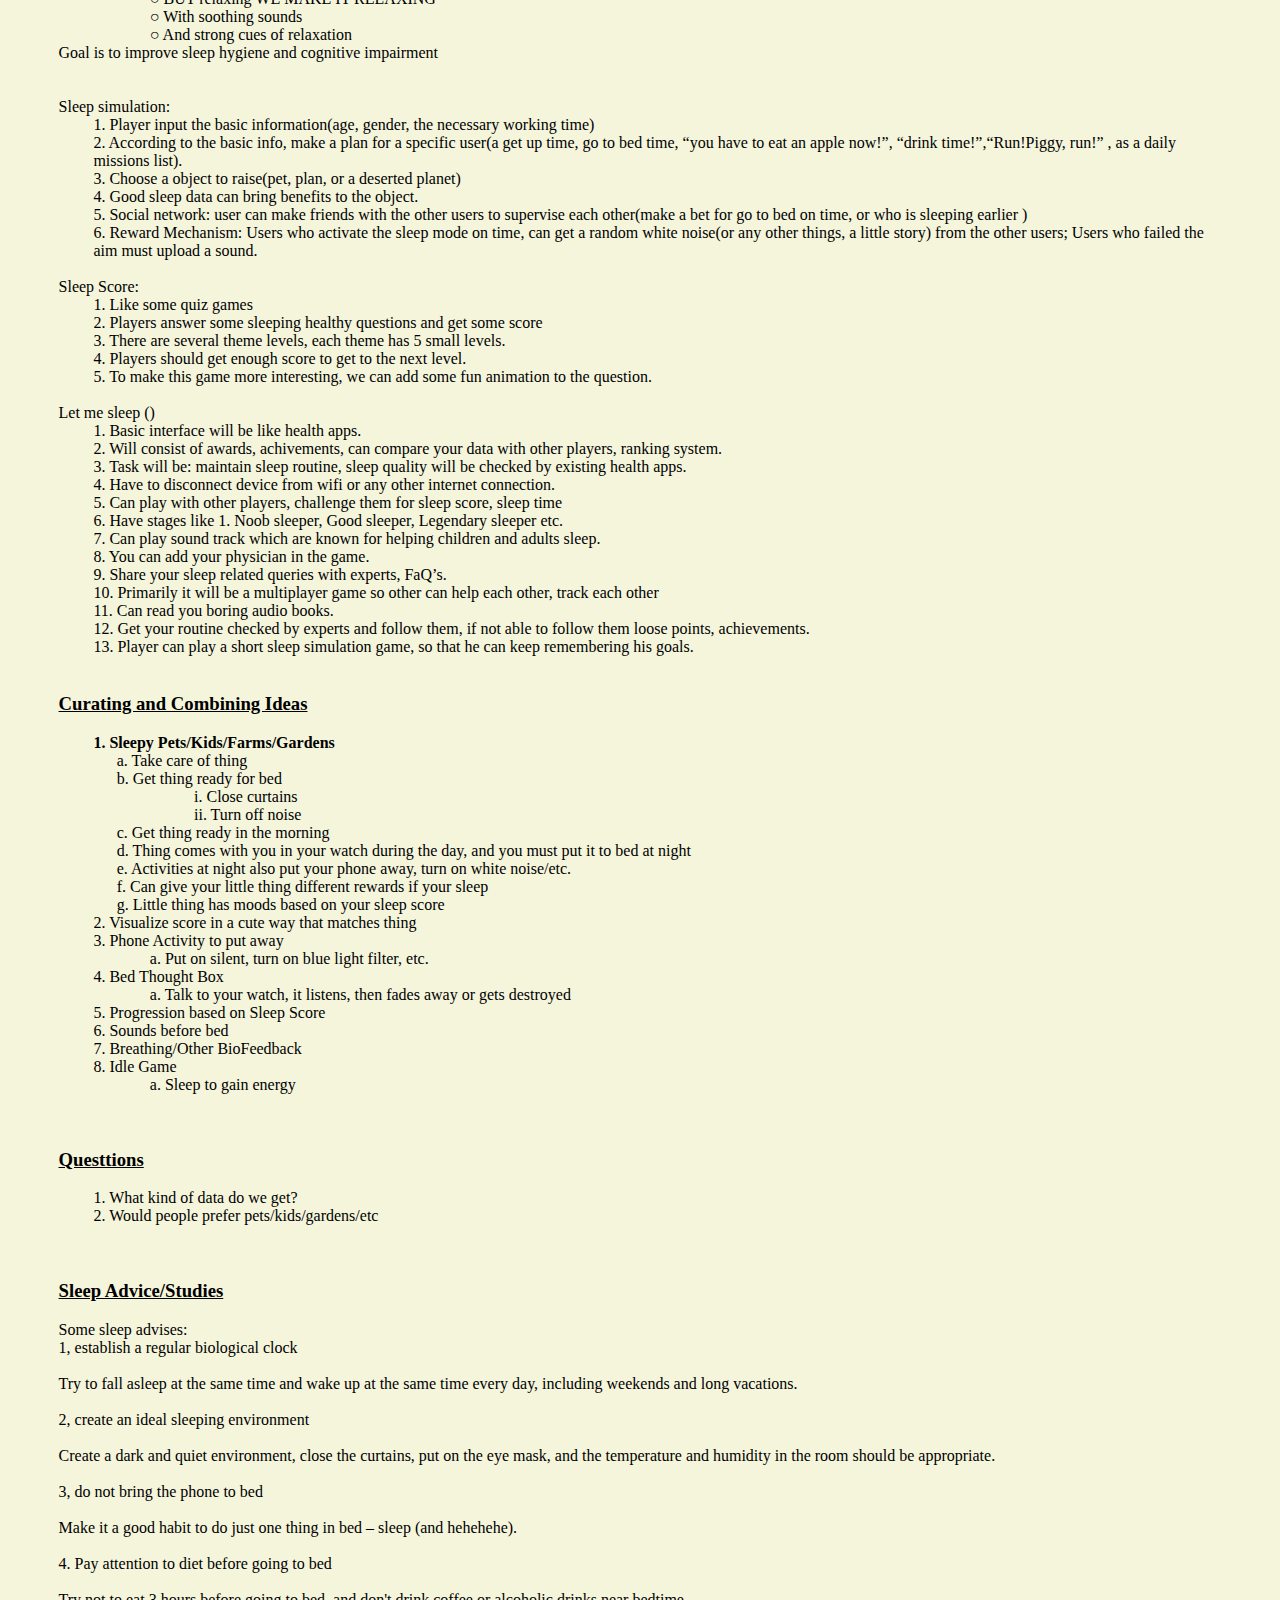
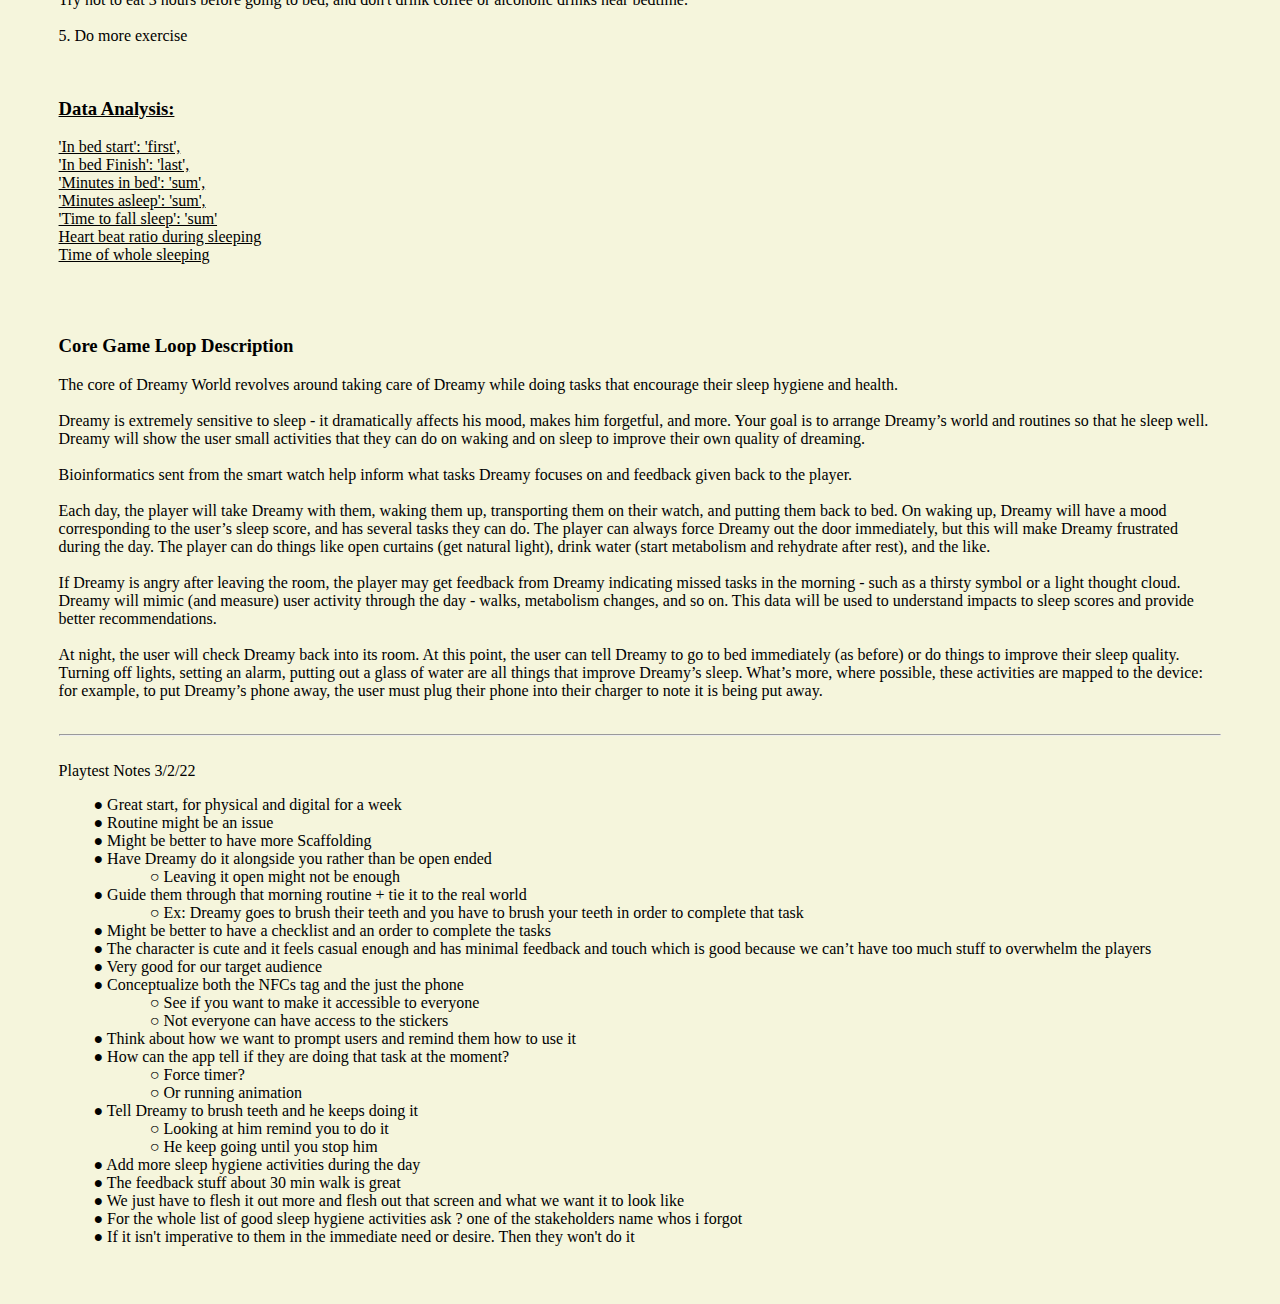
<file: sleepy.html>
<!DOCTYPE html>
<HTML>
    <title>
        Sleepy Game
    </title>
    <head>
<style>
    
        body{
            background-color:beige;

        }
        .topnav {
            overflow: hidden;
            background-color: #333;
          }
          
          .topnav a {
            float: left;
            color: #f2f2f2;
            text-align: center;
            padding: 14px 16px;
            text-decoration: none;
            font-size: 17px;
          }
          
          .topnav a:hover {
            background-color: #ddd;
            color: black;
          }
          
          /* Create a right-aligned (split) link inside the navigation bar */
          .topnav a.split {
            float: right;
            background-color: #04AA6D;
            color: white;
          }
          /*intendation*/
          .inside{
            padding-left: 3%;
          }
          .second{
            padding-left: 5%;
          }
          .third{
            padding-left: 7%;
          }
          .margin{
            padding: 4%;
          }
          .img{
            height:auto;
            width: 70%;
          }
</style>
    </head>
    <body>
           <!--navigation bar-->
    <div class="topnav">
        <a class="active" href="index.html"><i class="fa fa-angle-double-left" style="font-size:22px"></i></a>
        
        <a href="index.html" class="split" >Home </a>
      </div>
      <!---body-->
      <div class="margin">
        <h3>
            Group Members:<br>
        </h3>
        <p>
            Sam Shields, Yuxiao Wang, Kendra Shu, Jessica Wei, Keyu Lai, Raghu Mina<br> 
        </p><br>
        <h3>
            <u>
                Game<br>
            </u>
        </h3>
        <p>
            Gamified Sleep Hygiene and Data Collection to Detect and Combat Mild Cognitive
Impairment<br>

        </p>
        <br>
        <h3>
            <u>
                Target Audience<br>
            </u>
        </h3>
        <p>
            Sleep Hygiene team, some thoughts from Carolyn about designing for your target
            population:<br>
            Older adults (and especially people with MCI) like bigger screen, larger font size, and
            buttons that make intuitive sense. It’s hard for them to learn new ways to navigate
            technology – which is why transitioning them from Mac to PC or vice versa in later life is
            usually a disaster.<br>
              
        </p>
        <br>
        <h3>
            <u>
                Problem 2:<br>
            </u>
        </h3>
        <p>
            A gamified experience/game is needed to support healthy sleep behavior change and slow
onset of MCI/Alzheimer’s Disease.<br>

        </p>
        <br>
        <h3>
            <u>
                References:<br>
            </u>
        </h3>
        <div class="inside">
            <p>
                
               ●<a href="#"><u> Slides</u></a><br>
              ● <a href="#"><u>Designing Games for Healthy Sleep</u></a><br>
            ●<a href="https://journals.sagepub.com/doi/full/10.1177/1471301213481224"> <u>Learning and using technology in intertwined processes: A study of people with
mild cognitive impairment or Alzheimer’s disease</u></a><br>
● <a href="https://www.sciencedirect.com/science/article/abs/pii/S0079612307000234"><u>Characterizing the memory changes in persons with mild cognitive impairment</u></a><br>
●<a href="https://www.frontiersin.org/articles/10.3389/fnhum.2013.00318/full"><u>Probabilistic sequence learning in mild cognitive impairment</u></a><br>
 </p>
        </div>
        <br>
        <h3>
            <u>
                Root Cause Analysis<br>
            </u>
<div class="img">
            <img src="sleepy.png">
</div>
        </h3><br>
        <h3>
            ACTIVITIES:<br>
            
        </h3>
        <div class="inside">
            1. Calming sensory experience - (dream on)<br> 
            <div class="second">
a. Sound - boring stories<br>
b. Sound - ASMR<br>
c. Smell - Tokens w/ essential oils<br>
d. Meditation?<br>
e. Breathing Exercises<br>
</div>
2. Diet<br>
<div class="second">
a. Food timing<br>
b. Good nutrition<br>
c. No Caffeine<br>
</div>
3. Sleep Environment<br>
<div class="second">
a.<br>
b. Eliminate noise/create white noise<br>
c. Turn off lights/wear eye mask<br>
d. Have an appropriate blanket/temperature/humidity<br>
</div>
4. Exercise<br>
<div class=" second">
a. Not right before bed but during the day<br>
</div>
5. Routine<br>
<div class="second">
a. Same time to bed<br>
b. Same time to wake up<br>
</div>
6. Sleep disorders<br>
<div class="second">
a. Know/learn about your disorders<br>
</div>
        </div>
        <h3>
            INPUTS:<br>
        </h3>
        <div class=" inside">
            1. Sleep data/scoring<br>
            <div class=" second">
a. Bedtime<br>

b. Awake Time<br>
c. Sleep/Wake cycle<br>
<div class=" third ">
    <div class="img">
    <img src="sleepy2.png">
    </div>
</div>
d. Deep >20% REM>20%<br>
</div>
2. User to interact with smart watch<br>
3. User to interact with game interface (?)<br>
        </div>

        <h3>
            <u>
                Random Collection of Ideas<br> 
            </u>
        </h3>
        <br>
        Put ideas here!<br>
Sleepy Games ! Cozy Games and Idle Games<br>
<div class="inside">
    1. Sleep is a garden<br>
    <div class="second">
a. Track habits, doing them grows your garden<br>
b. Gardener character gives you advice on how plants (good habits) grow  <br>

    </div>
    2. Routine Growth<br>
    <div class="second">
a. One thing at a time methodology - focus on one habit for 7 days, then build on it<br>
b. E.G. Make bed in morning<br>
</div>
3. Bedtime Chat<br>
<div class="second">
a. Bot that asks you reflective/meditative questions and plays meditations/good
stories<br>
</div>
<div class=" third">
i. E.G. what are you grateful for, what happened today<br>
ii. Done through talking<br>
iii. Bot doesn’t need to understand<br>
</div>
4. E-INK Town Manager/Decorator<br>
<div class="second">
a. Lo-Fi/cutesy pixel look with no backlight or bluelight<br>
b. Players get points by listening to meditations at the right time of day<br>
c. Points used to populate a little town over time<br>
</div>
5. Sweet Dreams<br>
<div class="second">
a. Focus on creating environment for dreams before going to bed and journaling on
wake-up<br>
b. Create a fantasy/prompts to help the person “prepare” for a given dream<br>

c. Write about their dreams when they wake up<br>
</div>
6. Tamagotchi Sleep pet<br>
<div class=" second">
a. Create a cute pet that the person must train how to sleep well<br>
b. Must give the pet the right food and exercise throughout the day to get it to sleep
and feel good<br>
c. Tell it stories before bed to fall asleep<br>
d. Say good night to it regularly<br>
e. Generative to make it personalized<br> 
f. Update the pet’s environment to make sure it sleeps well (e.g. open windows in
morning. Close at night)<br>
g. Little guy comes with you in your watch during the day, but sleeps in a
phone/computer at night (you must tell them to go to bed/go to their room)<br>
h. Pet’s mood is about their sleep<br>
</div>
7. ARG Adventure<br>
<div class="second">
a. Encourage a morning walk ritual to get bright light and exercise early in the day<br>
</div>
8. Bed Thought Box<br>
<div class="second">
a. Before bed, encourage people to type in/write anxieties/thoughts/planning down,
have the app visually disappear it<br>
</div>
9. Review data<br>
a. If you have a bad night sleep, figure out what you did/didn’t do to fix it through
questionaire<br>
</div>
(Jess)<br>
<div class="inside">
● Adaptive mechanics<br>
<div class="second">
○ If watch can detect that someone is having trouble falling asleep, faintly play
soothing sounds/white noise<br>
● Watch becomes a virtual companion, asking the user to do certain activities to foster its
growth, when in reality, the companion’s needs actually reflect the users’ physical/mental
needs<br>
</div>
<div class="second">
○ I.e. needs some excitement! Needs player to go out on a run to increase their heart
rate for 30 minutes within the next 2 hours<br>
○ I.e. feeling oddly hyper today… needs player to skip the daily caffeine run<br>
○ I.e. feeling restless before bed → needs player to take some time to do some
breathing exercises before bed<br>
○ I.e. feeling hungry in the morning → needs player to wake up on time to feed their
companion and also themselves<br>
○ How do we make sure that the players actually do 1/2 of these things? No clue :<<br>
</div>
<div class="third">
■ Honor system maybe?<br>
</div>
● No thoughts, brain empty<br>
</div>
<br>
<br>
<div class="inside">
● The sleep gacha game wait no thats stressful<br>
<div class="second">
○ Sleep score unlock different creatures<br>
○ Better the sleep score more cooler creatures<br>
○ Each creature represents a good sleep hygiene habit<br>
○ Interact w/ each creature and learn from them<br>
○ Ex: pokemon smile<br>
<div class="third">
■ Gives reminders and take pictures<br>
</div>
○ Write notes and take pictures of what you did<br>
○ And when you interact with the environment and animals<br>
○<br>
</div>
● Some game using breathing patterns and body movements using echolocation<br>
● Sleepy game design<br>
<div class="second">
○ Go to sleep and check on your fairy farm in the morning<br>
</div>
● Sleep score generates a music score<br>
<div class=" second">
○ Music or sound ambience custom made to help you sleep<br>
○ We can incorporate some memory exercise or reminders somehow to help with the
mild cognitive impairment<br>
○ Or it could generate an image or art<br>
○ Ex: a beautiful portrait of someone doing yoga<br>
○ To give them the urge to go exercise and breathe<br>
</div>
● Jamais vu is the experience of being unfamiliar with a person or situation that is very
familiar. Opposite of Deja Vu. not a game idea but maybe a cool title suggestion<br>
● Feedback game based on personal input and input data<br>
<div class="second">
○ Survey<br>
○ Gives customized feedback<br>
○ Why am i thinking about baymax from big hero 6<br>
</div>
● Sensory game<br>
<div class="second">
○ Bop it but with a soft fluffy pillow or teddy bear<br>
○ Wait a min this is just eddie’s CPR dog game<br>
○ BUT relaxing WE MAKE IT RELAXING<br>
○ With soothing sounds<br>
○ And strong cues of relaxation<br>
</div>
</div>
Goal is to improve sleep hygiene and cognitive impairment<br>
<br>
<br>
Sleep simulation:<br>
<div class="inside">
1. Player input the basic information(age, gender, the necessary working time)<br>
2. According to the basic info, make a plan for a specific user(a get up time, go to bed time,
“you have to eat an apple now!”, “drink time!”,“Run!Piggy, run!” , as a daily missions list).<br>
3. Choose a object to raise(pet, plan, or a deserted planet)<br>
4. Good sleep data can bring benefits to the object.<br>
5. Social network: user can make friends with the other users to supervise each other(make a
bet for go to bed on time, or who is sleeping earlier )<br>
6. Reward Mechanism: Users who activate the sleep mode on time, can get a random white
noise(or any other things, a little story) from the other users; Users who failed the aim must
upload a sound.<br>
</div>
<br>
Sleep Score:
<br>
<div class="inside">
1. Like some quiz games<br>
2. Players answer some sleeping healthy questions and get some score<br>
3. There are several theme levels, each theme has 5 small levels.<br>
4. Players should get enough score to get to the next level.<br>
5. To make this game more interesting, we can add some fun animation to the question.<br>
</div>
<br>
Let me sleep ()<br>
<div class="inside">
1. Basic interface will be like health apps.<br>
2. Will consist of awards, achivements, can compare your data with other players, ranking
system.<br>
3. Task will be: maintain sleep routine, sleep quality will be checked by existing health apps.<br> 
4. Have to disconnect device from wifi or any other internet connection.<br>
5. Can play with other players, challenge them for sleep score, sleep time<br>
6. Have stages like 1. Noob sleeper, Good sleeper, Legendary sleeper etc.<br>
7. Can play sound track which are known for helping children and adults sleep.<br>
8. You can add your physician in the game.<br>
9. Share your sleep related queries with experts, FaQ’s.<br>
10. Primarily it will be a multiplayer game so other can help each other, track each other<br>
11. Can read you boring audio books.<br>
12. Get your routine checked by experts and follow them, if not able to follow them loose
points, achievements.<br>
13. Player can play a short sleep simulation game, so that he can keep remembering his goals.<br>
</div>
<br>

<h3>
    <u>
        Curating and Combining Ideas<br>

    </u>
</h3>
<div class="inside">
    <b>
        1. Sleepy Pets/Kids/Farms/Gardens<br>

    </b>
</div>
<div class="second">
    a. Take care of thing<br>
b. Get thing ready for bed<br>
<div class="third">
i. Close curtains<br>
ii. Turn off noise<br>
</div>
c. Get thing ready in the morning<br>
d. Thing comes with you in your watch during the day, and you must put it to bed at
night<br>
e. Activities at night also put your phone away, turn on white noise/etc.<br>
f. Can give your little thing different rewards if your sleep<br>
g. Little thing has moods based on your sleep score<br>
</div>
<div class="inside">
    2. Visualize score in a cute way that matches thing<br>
3. Phone Activity to put away<br>
<div class="second">

a. Put on silent, turn on blue light filter, etc.<br>
</div>
4. Bed Thought Box<br>
<div class="second">
a. Talk to your watch, it listens, then fades away or gets destroyed<br>
</div>
5. Progression based on Sleep Score<br>
6. Sounds before bed<br>
7. Breathing/Other BioFeedback<br>
8. Idle Game<br>
<div class="second">
a. Sleep to gain energy<br>
</div>

</div>
<br>
<br>
<h3>
    <b>
        <u>
            Questtions<br>
        </u>
    </b>
</h3>
<div class="inside">
    
1. What kind of data do we get?<br>
2. Would people prefer pets/kids/gardens/etc<br>
</div>
<br>
<br>
<h3>
    <b>
        <u>
            Sleep Advice/Studies<br>

        </u>
    </b>
</h3>
    <p>
        Some sleep advises:<br>
1, establish a regular biological clock<br>
<br>
Try to fall asleep at the same time and wake up at the same time every day, including weekends and
long vacations.<br>
<br>
2, create an ideal sleeping environment<br>
<br>
Create a dark and quiet environment, close the curtains, put on the eye mask, and the temperature
and humidity in the room should be appropriate.<br>
<br>
3, do not bring the phone to bed<br>
<br>
Make it a good habit to do just one thing in bed – sleep (and hehehehe).
<br>
<br>
4. Pay attention to diet before going to bed<br>
<br>
Try not to eat 3 hours before going to bed, and don't drink coffee or alcoholic drinks near bedtime.<br>
<br>
5. Do more exercise<br>

    </p>
<br>
<h3>
    <b>
        <u>
            Data Analysis:<br>

        </u>
    </b>
</h3>
<p>
    <div class="box">
        <u>
            'In bed start': 'first',<br>
'In bed Finish': 'last',<br>
'Minutes in bed': 'sum',<br>
'Minutes asleep': 'sum',<br>
'Time to fall sleep': 'sum'<br>
Heart beat ratio during sleeping<br>
Time of whole sleeping<br>

        </u>
    </div>
    <br>
</p>
<br>
<h3>
    Core Game Loop Description <br>
</h3>
<p>
    The core of Dreamy World revolves around taking care of Dreamy while doing tasks that
encourage their sleep hygiene and health.<br>
<br>
Dreamy is extremely sensitive to sleep - it dramatically affects his mood, makes him forgetful,
and more. Your goal is to arrange Dreamy’s world and routines so that he sleep well. Dreamy
will show the user small activities that they can do on waking and on sleep to improve their own
quality of dreaming.<br>
<br>
Bioinformatics sent from the smart watch help inform what tasks Dreamy focuses on and
feedback given back to the player.
<br>
<br>
Each day, the player will take Dreamy with them, waking them up, transporting them on their
watch, and putting them back to bed. On waking up, Dreamy will have a mood corresponding to
the user’s sleep score, and has several tasks they can do. The player can always force Dreamy
out the door immediately, but this will make Dreamy frustrated during the day. The player can do
things like open curtains (get natural light), drink water (start metabolism and rehydrate after
rest), and the like.<br>
<br>
If Dreamy is angry after leaving the room, the player may get feedback from Dreamy indicating
missed tasks in the morning - such as a thirsty symbol or a light thought cloud.
Dreamy will mimic (and measure) user activity through the day - walks, metabolism changes,
and so on. This data will be used to understand impacts to sleep scores and provide better
recommendations.<br>
<br>
At night, the user will check Dreamy back into its room. At this point, the user can tell Dreamy to
go to bed immediately (as before) or do things to improve their sleep quality. Turning off lights,
setting an alarm, putting out a glass of water are all things that improve Dreamy’s sleep. What’s
more, where possible, these activities are mapped to the device: for example, to put Dreamy’s
phone away, the user must plug their phone into their charger to note it is being put away.
<br>
<br> 
<hr>
<br>
Playtest Notes 3/2/22
</p>
<div class="inside">
    ● Great start, for physical and digital for a week<br>
● Routine might be an issue<br>
● Might be better to have more Scaffolding<br>
● Have Dreamy do it alongside you rather than be open ended<br>
<div class="second">
○ Leaving it open might not be enough<br>
</div>
● Guide them through that morning routine + tie it to the real world<br>
<div class="second">
○ Ex: Dreamy goes to brush their teeth and you have to brush your teeth in order to
complete that task<br>
</div>
● Might be better to have a checklist and an order to complete the tasks<br>
● The character is cute and it feels casual enough and has minimal feedback and touch
which is good because we can’t have too much stuff to overwhelm the players<br>
● Very good for our target audience<br>
● Conceptualize both the NFCs tag and the just the phone<br>
<div class="second">
○ See if you want to make it accessible to everyone<br>
○ Not everyone can have access to the stickers<br>
</div>
● Think about how we want to prompt users and remind them how to use it<br>
● How can the app tell if they are doing that task at the moment?<br>
<div class="second">
○ Force timer?<br>
○ Or running animation<br>
</div>
● Tell Dreamy to brush teeth and he keeps doing it<br>
<div class="second">
○ Looking at him remind you to do it<br>
○ He keep going until you stop him<br>
</div>
● Add more sleep hygiene activities during the day<br>
● The feedback stuff about 30 min walk is great<br>
● We just have to flesh it out more and flesh out that screen and what we want it to look
like<br>
● For the whole list of good sleep hygiene activities ask ? one of the stakeholders name
whos i forgot<br>
● If it isn't imperative to them in the immediate need or desire. Then they won't do it<br>
</div>
</div>
    </body>
</HTML>
</file>
